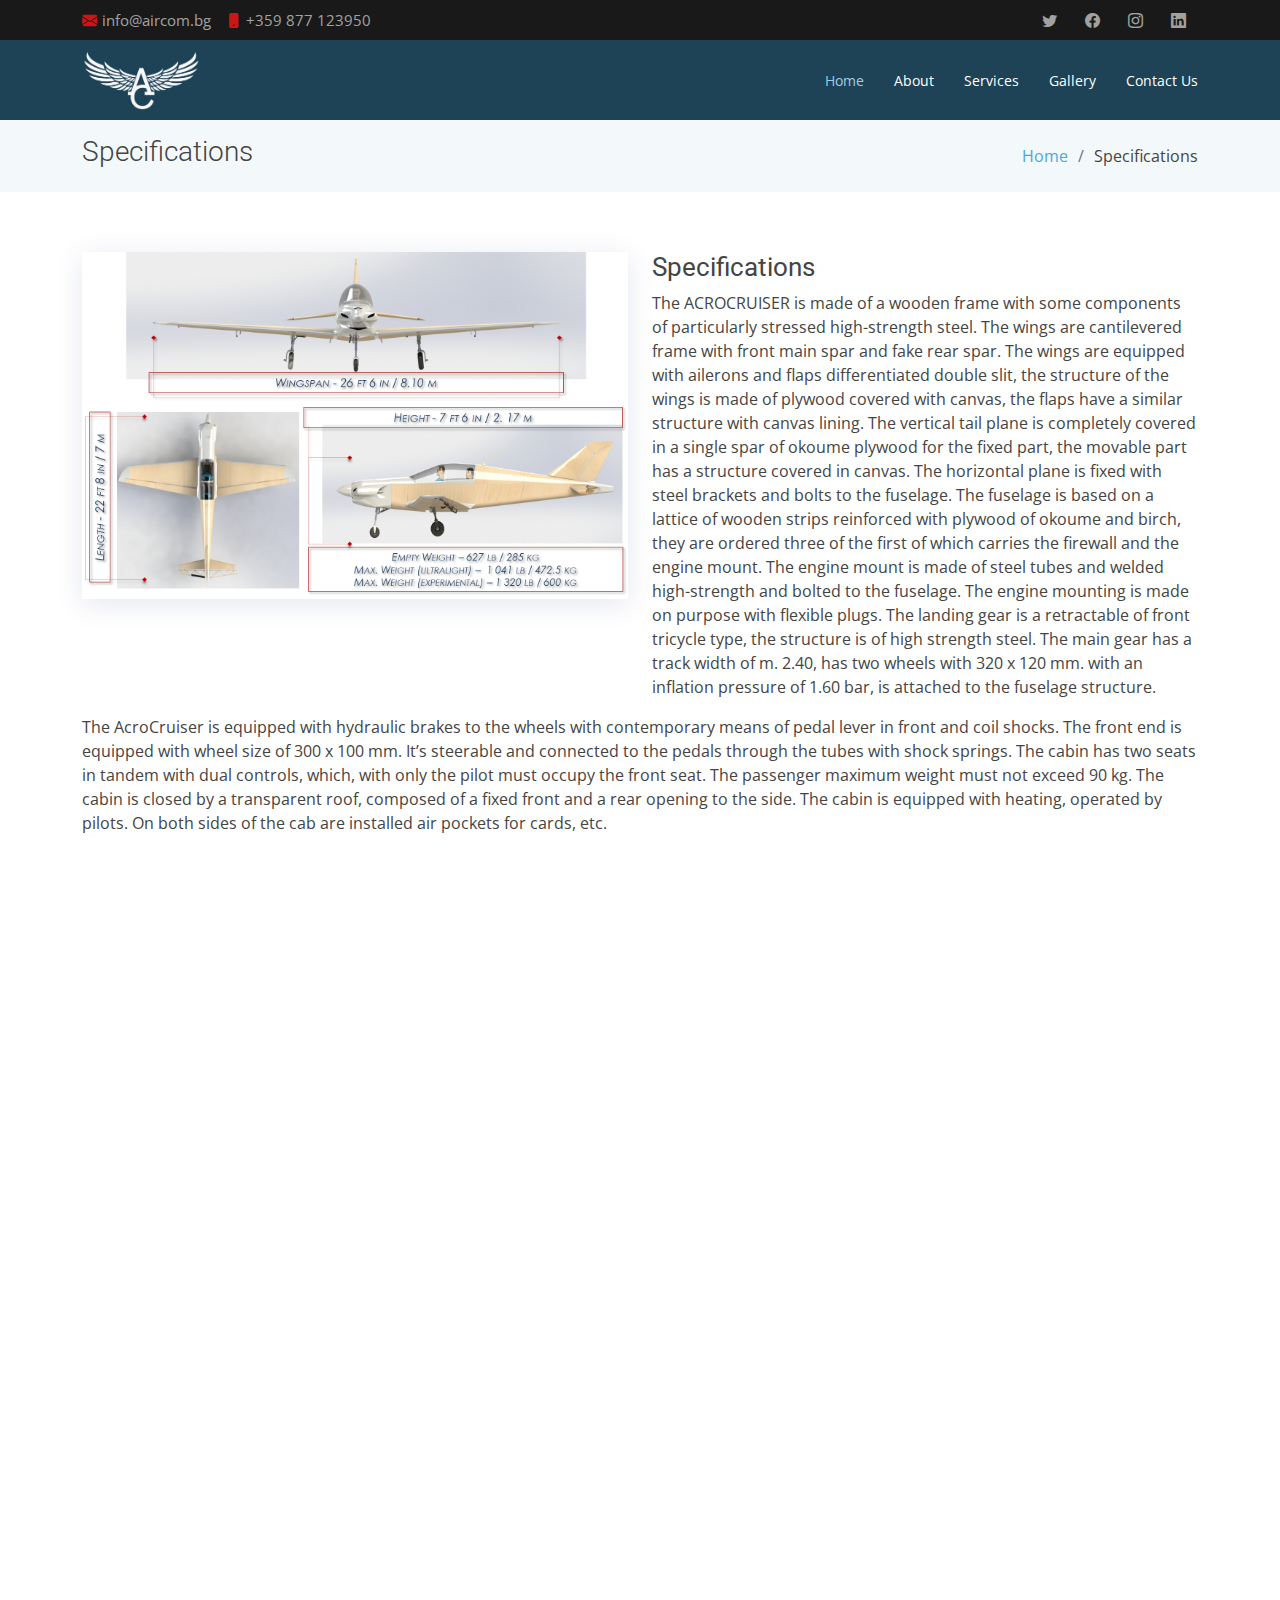
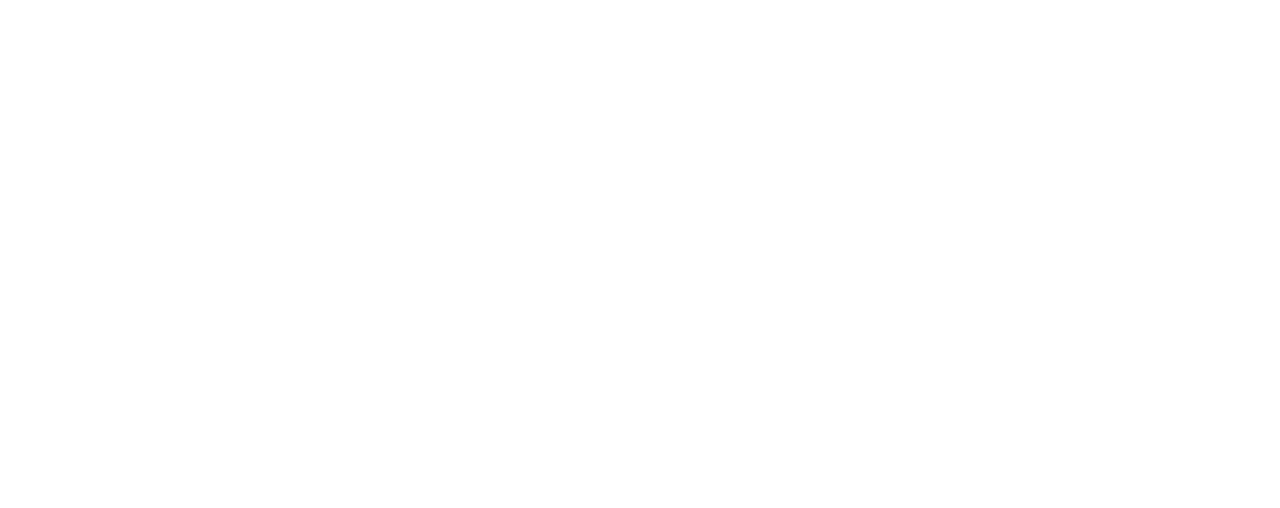
<file: about.html>
<!DOCTYPE html>
<html lang="en">

<head>
  <meta charset="utf-8">
  <meta content="width=device-width, initial-scale=1.0" name="viewport">

  <title>About - AcroCruiser</title>
  <meta content="" name="description">
  <meta content="" name="keywords">

  <!-- Favicons -->
  <link href="assets/img/favicon.png" rel="icon">
  <link href="assets/img/apple-touch-icon.png" rel="apple-touch-icon">

  <!-- Google Fonts -->
  <link href="https://fonts.googleapis.com/css?family=Open+Sans:300,300i,400,400i,600,600i,700,700i|Roboto:300,300i,400,400i,500,500i,700,700i&display=swap" rel="stylesheet">

  <!-- Vendor CSS Files -->
  <link href="assets/vendor/animate.css/animate.min.css" rel="stylesheet">
  <link href="assets/vendor/aos/aos.css" rel="stylesheet">
  <link href="assets/vendor/bootstrap/css/bootstrap.min.css" rel="stylesheet">
  <link href="assets/vendor/bootstrap-icons/bootstrap-icons.css" rel="stylesheet">
  <link href="assets/vendor/boxicons/css/boxicons.min.css" rel="stylesheet">
  <link href="assets/vendor/glightbox/css/glightbox.min.css" rel="stylesheet">
  <link href="assets/vendor/swiper/swiper-bundle.min.css" rel="stylesheet">

  <!-- Template Main CSS File -->
  <link href="assets/css/style.css" rel="stylesheet">

  <!-- =======================================================
  * Template Name: Moderna
  * Updated: Jul 27 2023 with Bootstrap v5.3.1
  * Template URL: https://bootstrapmade.com/free-bootstrap-template-corporate-moderna/
  * Author: BootstrapMade.com
  * License: https://bootstrapmade.com/license/
  ======================================================== -->
</head>

<body>
<!-- ======= Top Bar ======= -->
<section id="topbar" class="d-flex align-items-center">
  <div class="container d-flex justify-content-center justify-content-md-between">
    <div class="contact-info d-flex align-items-center">
      <i class="bi bi-envelope-fill"></i><a href="info@aircom.bg"> info@aircom.bg</a>
      <i class="bi bi-phone-fill phone-icon"></i> +359 877 123950
    </div>
    <div class="social-links d-none d-md-block">
      <a href="#" class="twitter"><i class="bi bi-twitter"></i></a>
      <a href="#" class="facebook"><i class="bi bi-facebook"></i></a>
      <a href="#" class="instagram"><i class="bi bi-instagram"></i></a>
      <a href="#" class="linkedin"><i class="bi bi-linkedin"></i></i></a>
    </div>
  </div>
</section>
  <!-- ======= Header ======= -->
  <header id="header" class="d-flex align-items-center ">
    <div class="container d-flex justify-content-between align-items-center">

      <div class="logo">
        <a href="index.html"><img src="assets/img/logo.png"></a>
        <!-- Uncomment below if you prefer to use an image logo -->
        <!-- <a href="index.html"><img src="assets/img/logo.png" alt="" class="img-fluid"></a>-->
      </div>

      <nav id="navbar" class="navbar">
        <ul>
          <li><a class="active " href="index.html">Home</a></li>
          <li><a href="about.html">About</a></li>
          <li><a href="services.html">Services</a></li>
          <li><a href="portfolio.html">Gallery</a></li>
          <li><a href="contact.html">Contact Us</a></li>
        </ul>
        <i class="bi bi-list mobile-nav-toggle"></i>
      </nav><!-- .navbar -->

    </div>
  </header><!-- End Header -->

  <main id="main">

    <!-- ======= About Us Section ======= -->
    <section class="breadcrumbs">
      <div class="container">
        <div class="d-flex justify-content-between align-items-center">
          <h2>Specifications</h2>
          <ol>
            <li><a href="index.html">Home</a></li>
            <li>Specifications</li>
          </ol>
        </div>
      </div>
    </section><!-- End About Us Section -->

    <!-- ======= About Section ======= -->
    <section class="about" data-aos="fade-up">
      <div class="container">

        <div class="row">
          <div class="col-lg-6">
            <img src="assets/img/plane/model15.png" class="img-fluid" alt="" style="box-shadow: 0 5px 26px 0 rgba(68, 88, 144, 0.14);">
          </div>
          <div class="col-lg-6 pt-4 pt-lg-0">
            <h3>Specifications</h3>
            <p>
              The ACROCRUISER is made of a wooden frame with some components of particularly stressed high-strength steel.
              The wings are cantilevered frame with front main spar and fake rear spar. The wings are equipped with ailerons and flaps differentiated double slit, the structure of the wings is made of plywood covered with canvas, the flaps have a similar structure with canvas lining.
              The vertical tail plane is completely covered in a single spar of okoume plywood for the fixed part, the movable part has a structure covered in canvas. The horizontal plane is fixed with steel brackets and bolts to the fuselage.
              The fuselage is based on a lattice of wooden strips reinforced with plywood of okoume and birch, they are ordered three of the first of which carries the firewall and the engine mount.
              The engine mount is made of steel tubes and welded high-strength and bolted to the fuselage. The engine mounting is made on purpose with flexible plugs.
              The landing gear is a retractable of front tricycle type, the structure is of high strength steel.
              The main gear has a track width of m. 2.40, has two wheels with 320 x 120 mm. with an inflation pressure of 1.60 bar, is attached to the fuselage structure.

            </p>
          </div>
        </div>
        <div class="row mt-3">
          <div class="col-lg-12">
            <p>
              The AcroCruiser is equipped with hydraulic brakes to the wheels with contemporary means of pedal lever in front and coil shocks. The front end is equipped with wheel size of 300 x 100 mm. It’s steerable and connected to the pedals through the tubes with shock springs.
              The cabin has two seats in tandem with dual controls, which, with only the pilot must occupy the front seat. The passenger maximum weight must not exceed 90 kg. The cabin is closed by a transparent roof, composed of a fixed front and a rear opening to the side. The cabin is equipped with heating, operated by pilots. On both sides of the cab are installed air pockets for cards, etc.
            </p>
          </div>
        </div>

      </div>
    </section><!-- End About Section -->
    <section class="services">
      <div class="container">
        <div class="row">
          <div class="col-md-6 col-lg-3 d-flex align-items-stretch" data-aos="fade-up" data-aos-delay="100">
            <div class="icon-box icon-box-cyan" style="width: 100%">
              <div class="icon"><i class="bx bx-file"></i></div>
              <h4 class="title"><a href="">PERFORMANCE</a></h4>
              <p class="description">Max cruise speed 340 km/h–184 kt<br>
                Ceiling 5,000 m – 16,400 ft<br>
                Stall 65 km/h – 35 kt<br>
                Takeoff 100 m – 328 ft</p>
            </div>
          </div>

          <div class="col-md-6 col-lg-3 d-flex align-items-stretch" data-aos="fade-up" data-aos-delay="200">
            <div class="icon-box icon-box-green" style="width: 100%">
              <div class="icon"><i class="bx bx-tachometer"></i></div>
              <h4 class="title"><a href="">WEIGHT</a></h4>
              <p class="description">Empty weight 285 kg – 627 lb<br>
                Max. weight (ultralight) 480 kg – 1,056 lb<br>
                Max. weight (experimental) 600 kg – 1,320 lb</p>
            </div>
          </div>

          <div class="col-md-6 col-lg-3 d-flex align-items-stretch" data-aos="fade-up" data-aos-delay="200">
            <div class="icon-box icon-box-blue" style="width: 100%">
              <div class="icon"><i class="bx bx-ruler"></i></div>
              <h4 class="title"><a href="">DIMENSIONS</a></h4>
              <p class="description">Wingspan 8,10 m – 26 ft 6 in<br>
                Length 7 m – 22 ft 8 in</p>
            </div>
          </div>

          <div class="col-md-6 col-lg-3 d-flex align-items-stretch" data-aos="fade-up" data-aos-delay="200">
            <div class="icon-box icon-box-blue" style="width: 100%">
              <div class="icon"><i class="bx bx-list-check"></i></div>
              <h4 class="title"><a href="">ENGINE</a></h4>
              <p class="description">
                individual choice<br>
                Two-tone leather interior<br>
                Heating or Tandem<br>
                Double instrumentation<br>
                Windshield glare<br>
                Two color painting</p>
            </div>
          </div>
        </div>
      </div>
    </section>
  </main><!-- End #main -->
  <!-- ======= Footer ======= -->
  <footer id="footer" data-aos="fade-up" data-aos-easing="ease-in-out" data-aos-duration="500">

    <div class="footer-newsletter">
      <div class="container">
        <div class="row">
          <div class="col-lg-6">
            <h4>AcroCruiser F11AC</h4>
            <p>High Performance Airplanes</p>
          </div>
          <div class="col-lg-6">
            <form action="" method="post">
              <input type="email" name="email"><input type="submit" value="Subscribe">
            </form>
          </div>
        </div>
      </div>
    </div>

    <div class="footer-top">
      <div class="container">
        <div class="row">

          <div class="col-lg-3 col-md-6 footer-links">
            <h4>Useful Links</h4>
            <ul>
              <li><i class="bx bx-chevron-right"></i> <a href="index.html">Home</a></li>
              <li><i class="bx bx-chevron-right"></i> <a href="about.html">About us</a></li>
              <li><i class="bx bx-chevron-right"></i> <a href="services.html">Services</a></li>
              <li><i class="bx bx-chevron-right"></i> <a href="portfolio.html">Gallery</a></li>
              <li><i class="bx bx-chevron-right"></i> <a href="contact.html">Contact Us</a></li>
            </ul>
          </div>

          <div class="col-lg-3 col-md-6 footer-links">
            <h4>Our Services</h4>
            <ul>
              <li><i class="bx bx-chevron-right"></i> <a href="#">Airplane kit manufacturer </a></li>
              <li><i class="bx bx-chevron-right"></i> <a href="#">Builder assistance</a></li>
              <li><i class="bx bx-chevron-right"></i> <a href="#">Assembly tools manufacturer</a></li>
            </ul>
          </div>

          <div class="col-lg-3 col-md-6 footer-contact">
            <h4>Contact Us</h4>
            <p>
              Ul. Mihail Tanev, 12 et.1 of.2 <br>
              BG-1784 Sofia, Bulgaria <br><br>
              <strong>Phone:</strong> +359 877 123950<br>
              <strong>Email:</strong> info@acrocruiser.com<br>
            </p>

          </div>

          <div class="col-lg-3 col-md-6 footer-info">
            <h3>About Us</h3>
            <p>Our company is a modern manufacturer specializing in the production of light aircraft.</p>
            <div class="social-links mt-3">
              <a href="#" class="twitter"><i class="bx bxl-twitter"></i></a>
              <a href="#" class="facebook"><i class="bx bxl-facebook"></i></a>
              <a href="#" class="instagram"><i class="bx bxl-instagram"></i></a>
              <a href="#" class="linkedin"><i class="bx bxl-linkedin"></i></a>
            </div>
          </div>
        </div>
      </div>
    </div>

    <div class="container">
      <div class="copyright">
        &copy; Copyright <strong><span>ACROCRUISER</span></strong>. All Rights Reserved
      </div>
      <div class="credits">
        <!-- All the links in the footer should remain intact. -->
        <!-- You can delete the links only if you purchased the pro version. -->
        <!-- Licensing information: https://bootstrapmade.com/license/ -->
        <!-- Purchase the pro version with working PHP/AJAX contact form: https://bootstrapmade.com/free-bootstrap-template-corporate-moderna/ -->
        Designed by <a href="http://telcast.tv">Telcast.tv</a>
      </div>
    </div>
  </footer><!-- End Footer -->

  <a href="#" class="back-to-top d-flex align-items-center justify-content-center"><i class="bi bi-arrow-up-short"></i></a>

  <!-- Vendor JS Files -->
  <script src="assets/vendor/purecounter/purecounter_vanilla.js"></script>
  <script src="assets/vendor/aos/aos.js"></script>
  <script src="assets/vendor/bootstrap/js/bootstrap.bundle.min.js"></script>
  <script src="assets/vendor/glightbox/js/glightbox.min.js"></script>
  <script src="assets/vendor/isotope-layout/isotope.pkgd.min.js"></script>
  <script src="assets/vendor/swiper/swiper-bundle.min.js"></script>
  <script src="assets/vendor/waypoints/noframework.waypoints.js"></script>
  <script src="assets/vendor/php-email-form/validate.js"></script>

  <!-- Template Main JS File -->
  <script src="assets/js/main.js"></script>

</body>

</html>
</file>
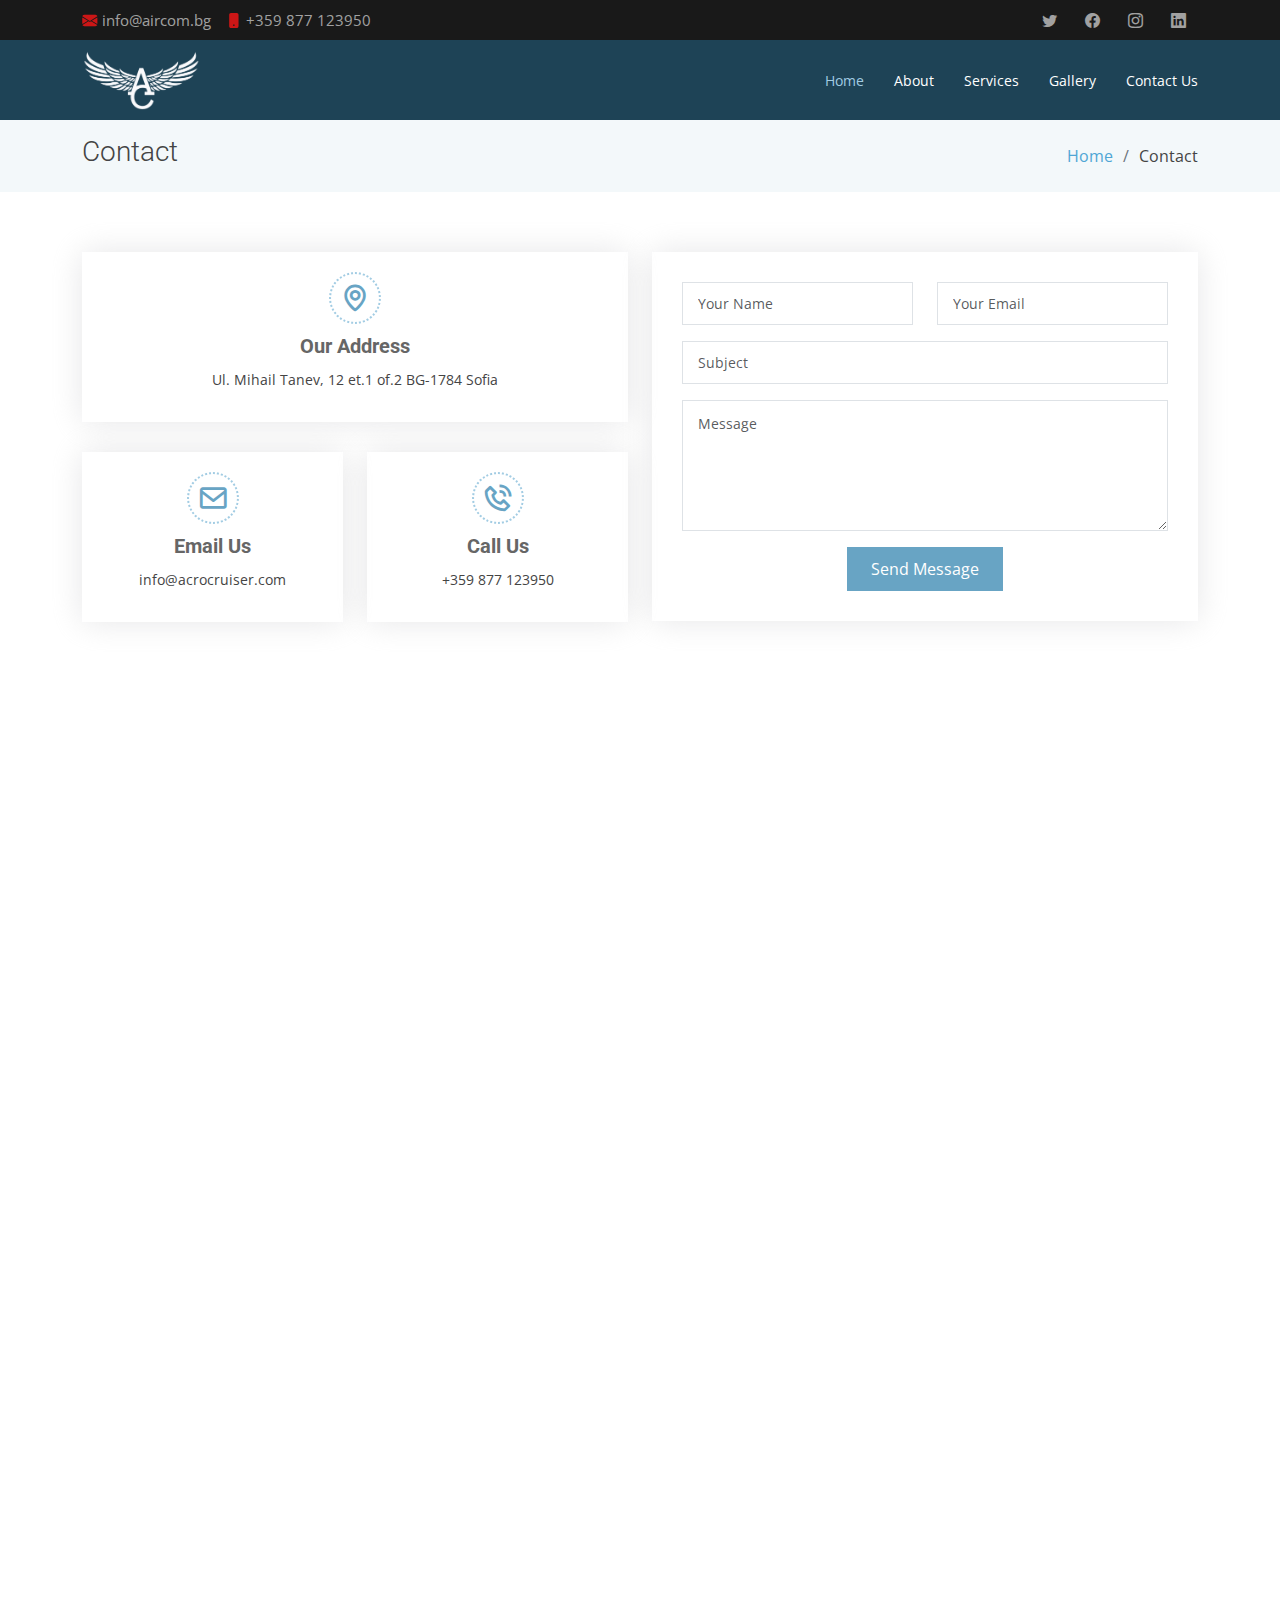
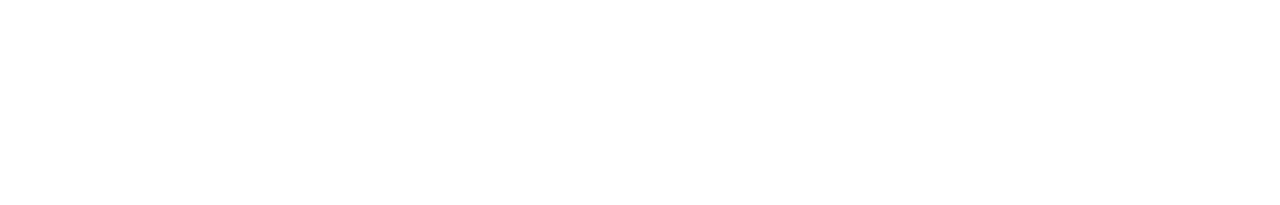
<file: contact.html>
<!DOCTYPE html>
<html lang="en">

<head>
  <meta charset="utf-8">
  <meta content="width=device-width, initial-scale=1.0" name="viewport">

  <title>Contact - AcroCruiser</title>
  <meta content="" name="description">
  <meta content="" name="keywords">

  <!-- Favicons -->
  <link href="assets/img/favicon.png" rel="icon">
  <link href="assets/img/apple-touch-icon.png" rel="apple-touch-icon">

  <!-- Google Fonts -->
  <link href="https://fonts.googleapis.com/css?family=Open+Sans:300,300i,400,400i,600,600i,700,700i|Roboto:300,300i,400,400i,500,500i,700,700i&display=swap" rel="stylesheet">

  <!-- Vendor CSS Files -->
  <link href="assets/vendor/animate.css/animate.min.css" rel="stylesheet">
  <link href="assets/vendor/aos/aos.css" rel="stylesheet">
  <link href="assets/vendor/bootstrap/css/bootstrap.min.css" rel="stylesheet">
  <link href="assets/vendor/bootstrap-icons/bootstrap-icons.css" rel="stylesheet">
  <link href="assets/vendor/boxicons/css/boxicons.min.css" rel="stylesheet">
  <link href="assets/vendor/glightbox/css/glightbox.min.css" rel="stylesheet">
  <link href="assets/vendor/swiper/swiper-bundle.min.css" rel="stylesheet">

  <!-- Template Main CSS File -->
  <link href="assets/css/style.css" rel="stylesheet">

  <!-- =======================================================
  * Template Name: Moderna
  * Updated: Jul 27 2023 with Bootstrap v5.3.1
  * Template URL: https://bootstrapmade.com/free-bootstrap-template-corporate-moderna/
  * Author: BootstrapMade.com
  * License: https://bootstrapmade.com/license/
  ======================================================== -->
</head>

<body>
<!-- ======= Top Bar ======= -->
<section id="topbar" class="d-flex align-items-center">
  <div class="container d-flex justify-content-center justify-content-md-between">
    <div class="contact-info d-flex align-items-center">
      <i class="bi bi-envelope-fill"></i><a href="info@aircom.bg"> info@aircom.bg</a>
      <i class="bi bi-phone-fill phone-icon"></i> +359 877 123950
    </div>
    <div class="social-links d-none d-md-block">
      <a href="#" class="twitter"><i class="bi bi-twitter"></i></a>
      <a href="#" class="facebook"><i class="bi bi-facebook"></i></a>
      <a href="#" class="instagram"><i class="bi bi-instagram"></i></a>
      <a href="#" class="linkedin"><i class="bi bi-linkedin"></i></i></a>
    </div>
  </div>
</section>
  <!-- ======= Header ======= -->
  <header id="header" class="d-flex align-items-center ">
    <div class="container d-flex justify-content-between align-items-center">

      <div class="logo">
        <a href="index.html"><img src="assets/img/logo.png"></a>
        <!-- Uncomment below if you prefer to use an image logo -->
        <!-- <a href="index.html"><img src="assets/img/logo.png" alt="" class="img-fluid"></a>-->
      </div>

      <nav id="navbar" class="navbar">
        <ul>
          <li><a class="active " href="index.html">Home</a></li>
          <li><a href="about.html">About</a></li>
          <li><a href="services.html">Services</a></li>
          <li><a href="portfolio.html">Gallery</a></li>
          <li><a href="contact.html">Contact Us</a></li>
        </ul>
        <i class="bi bi-list mobile-nav-toggle"></i>
      </nav><!-- .navbar -->

    </div>
  </header><!-- End Header -->

  <main id="main">

    <!-- ======= Contact Section ======= -->
    <section class="breadcrumbs">
      <div class="container">

        <div class="d-flex justify-content-between align-items-center">
          <h2>Contact</h2>
          <ol>
            <li><a href="index.html">Home</a></li>
            <li>Contact</li>
          </ol>
        </div>

      </div>
    </section><!-- End Contact Section -->

    <!-- ======= Contact Section ======= -->
    <section class="contact" data-aos="fade-up" data-aos-easing="ease-in-out" data-aos-duration="500">
      <div class="container">

        <div class="row">

          <div class="col-lg-6">

            <div class="row">
              <div class="col-md-12">
                <div class="info-box">
                  <i class="bx bx-map"></i>
                  <h3>Our Address</h3>
                  <p>Ul. Mihail Tanev, 12 et.1 of.2
                    BG-1784 Sofia</p>
                </div>
              </div>
              <div class="col-md-6">
                <div class="info-box">
                  <i class="bx bx-envelope"></i>
                  <h3>Email Us</h3>
                  <p>info@acrocruiser.com</p>
                </div>
              </div>
              <div class="col-md-6">
                <div class="info-box">
                  <i class="bx bx-phone-call"></i>
                  <h3>Call Us</h3>
                  <p>+359 877 123950</p>
                </div>
              </div>
            </div>

          </div>

          <div class="col-lg-6">
            <form action="forms/contact.php" method="post" role="form" class="php-email-form">
              <div class="row">
                <div class="col-md-6 form-group">
                  <input type="text" name="name" class="form-control" id="name" placeholder="Your Name" required>
                </div>
                <div class="col-md-6 form-group mt-3 mt-md-0">
                  <input type="email" class="form-control" name="email" id="email" placeholder="Your Email" required>
                </div>
              </div>
              <div class="form-group mt-3">
                <input type="text" class="form-control" name="subject" id="subject" placeholder="Subject" required>
              </div>
              <div class="form-group mt-3">
                <textarea class="form-control" name="message" rows="5" placeholder="Message" required></textarea>
              </div>
              <div class="my-3">
                <div class="loading">Loading</div>
                <div class="error-message"></div>
                <div class="sent-message">Your message has been sent. Thank you!</div>
              </div>
              <div class="text-center"><button type="submit">Send Message</button></div>
            </form>
          </div>

        </div>

      </div>
    </section><!-- End Contact Section -->

    <!-- ======= Map Section ======= -->
    <section class="map mt-2">
      <div class="container-fluid p-0">
        <iframe width="1920" height="476" frameborder="0" scrolling="no" marginheight="0" marginwidth="0" id="gmap_canvas" src="https://maps.google.com/maps?width=1920&amp;height=476&amp;hl=en&amp;q=Okolovarsten%20Sofia,%20Bulgaria+()&amp;t=&amp;z=16&amp;ie=UTF8&amp;iwloc=B&amp;output=embed"></iframe>

<!--        <iframe src="https://www.google.com/maps/embed?pb=!1m18!1m12!1m3!1d3024.2219901290355!2d-74.00369368400567!3d40.71312937933185!2m3!1f0!2f0!3f0!3m2!1i1024!2i768!4f13.1!3m3!1m2!1s0x89c25a23e28c1191%3A0x49f75d3281df052a!2s150%20Park%20Row%2C%20New%20York%2C%20NY%2010007%2C%20USA!5e0!3m2!1sen!2sbg!4v1579767901424!5m2!1sen!2sbg" frameborder="0" style="border:0;" allowfullscreen=""></iframe>-->
      </div>
    </section><!-- End Map Section -->

  </main><!-- End #main -->

  <!-- ======= Footer ======= -->
  <footer id="footer" data-aos="fade-up" data-aos-easing="ease-in-out" data-aos-duration="500">

    <div class="footer-newsletter">
      <div class="container">
        <div class="row">
          <div class="col-lg-6">
            <h4>AcroCruiser F11AC</h4>
            <p>High Performance Airplanes</p>
          </div>
          <div class="col-lg-6">
            <form action="" method="post">
              <input type="email" name="email"><input type="submit" value="Subscribe">
            </form>
          </div>
        </div>
      </div>
    </div>

    <div class="footer-top">
      <div class="container">
        <div class="row">

          <div class="col-lg-3 col-md-6 footer-links">
            <h4>Useful Links</h4>
            <ul>
              <li><i class="bx bx-chevron-right"></i> <a href="index.html">Home</a></li>
              <li><i class="bx bx-chevron-right"></i> <a href="about.html">About us</a></li>
              <li><i class="bx bx-chevron-right"></i> <a href="services.html">Services</a></li>
              <li><i class="bx bx-chevron-right"></i> <a href="portfolio.html">Gallery</a></li>
              <li><i class="bx bx-chevron-right"></i> <a href="contact.html">Contact Us</a></li>
            </ul>
          </div>

          <div class="col-lg-3 col-md-6 footer-links">
            <h4>Our Services</h4>
            <ul>
              <li><i class="bx bx-chevron-right"></i> <a href="#">Airplane kit manufacturer </a></li>
              <li><i class="bx bx-chevron-right"></i> <a href="#">Builder assistance</a></li>
              <li><i class="bx bx-chevron-right"></i> <a href="#">Assembly tools manufacturer</a></li>
            </ul>
          </div>

          <div class="col-lg-3 col-md-6 footer-contact">
            <h4>Contact Us</h4>
            <p>
              Ul. Mihail Tanev, 12 et.1 of.2 <br>
              BG-1784 Sofia, Bulgaria <br><br>
              <strong>Phone:</strong> +359 877 123950<br>
              <strong>Email:</strong> info@acrocruiser.com<br>
            </p>

          </div>

          <div class="col-lg-3 col-md-6 footer-info">
            <h3>About Us</h3>
            <p>Our company is a modern manufacturer specializing in the production of light aircraft.</p>
            <div class="social-links mt-3">
              <a href="#" class="twitter"><i class="bx bxl-twitter"></i></a>
              <a href="#" class="facebook"><i class="bx bxl-facebook"></i></a>
              <a href="#" class="instagram"><i class="bx bxl-instagram"></i></a>
              <a href="#" class="linkedin"><i class="bx bxl-linkedin"></i></a>
            </div>
          </div>
        </div>
      </div>
    </div>

    <div class="container">
      <div class="copyright">
        &copy; Copyright <strong><span>ACROCRUISER</span></strong>. All Rights Reserved
      </div>
      <div class="credits">
        <!-- All the links in the footer should remain intact. -->
        <!-- You can delete the links only if you purchased the pro version. -->
        <!-- Licensing information: https://bootstrapmade.com/license/ -->
        <!-- Purchase the pro version with working PHP/AJAX contact form: https://bootstrapmade.com/free-bootstrap-template-corporate-moderna/ -->
        Designed by <a href="http://telcast.tv">Telcast.tv</a>
      </div>
    </div>
  </footer><!-- End Footer -->

  <a href="#" class="back-to-top d-flex align-items-center justify-content-center"><i class="bi bi-arrow-up-short"></i></a>

  <!-- Vendor JS Files -->
  <script src="assets/vendor/purecounter/purecounter_vanilla.js"></script>
  <script src="assets/vendor/aos/aos.js"></script>
  <script src="assets/vendor/bootstrap/js/bootstrap.bundle.min.js"></script>
  <script src="assets/vendor/glightbox/js/glightbox.min.js"></script>
  <script src="assets/vendor/isotope-layout/isotope.pkgd.min.js"></script>
  <script src="assets/vendor/swiper/swiper-bundle.min.js"></script>
  <script src="assets/vendor/waypoints/noframework.waypoints.js"></script>
  <script src="assets/vendor/php-email-form/validate.js"></script>

  <!-- Template Main JS File -->
  <script src="assets/js/main.js"></script>

</body>

</html>
</file>
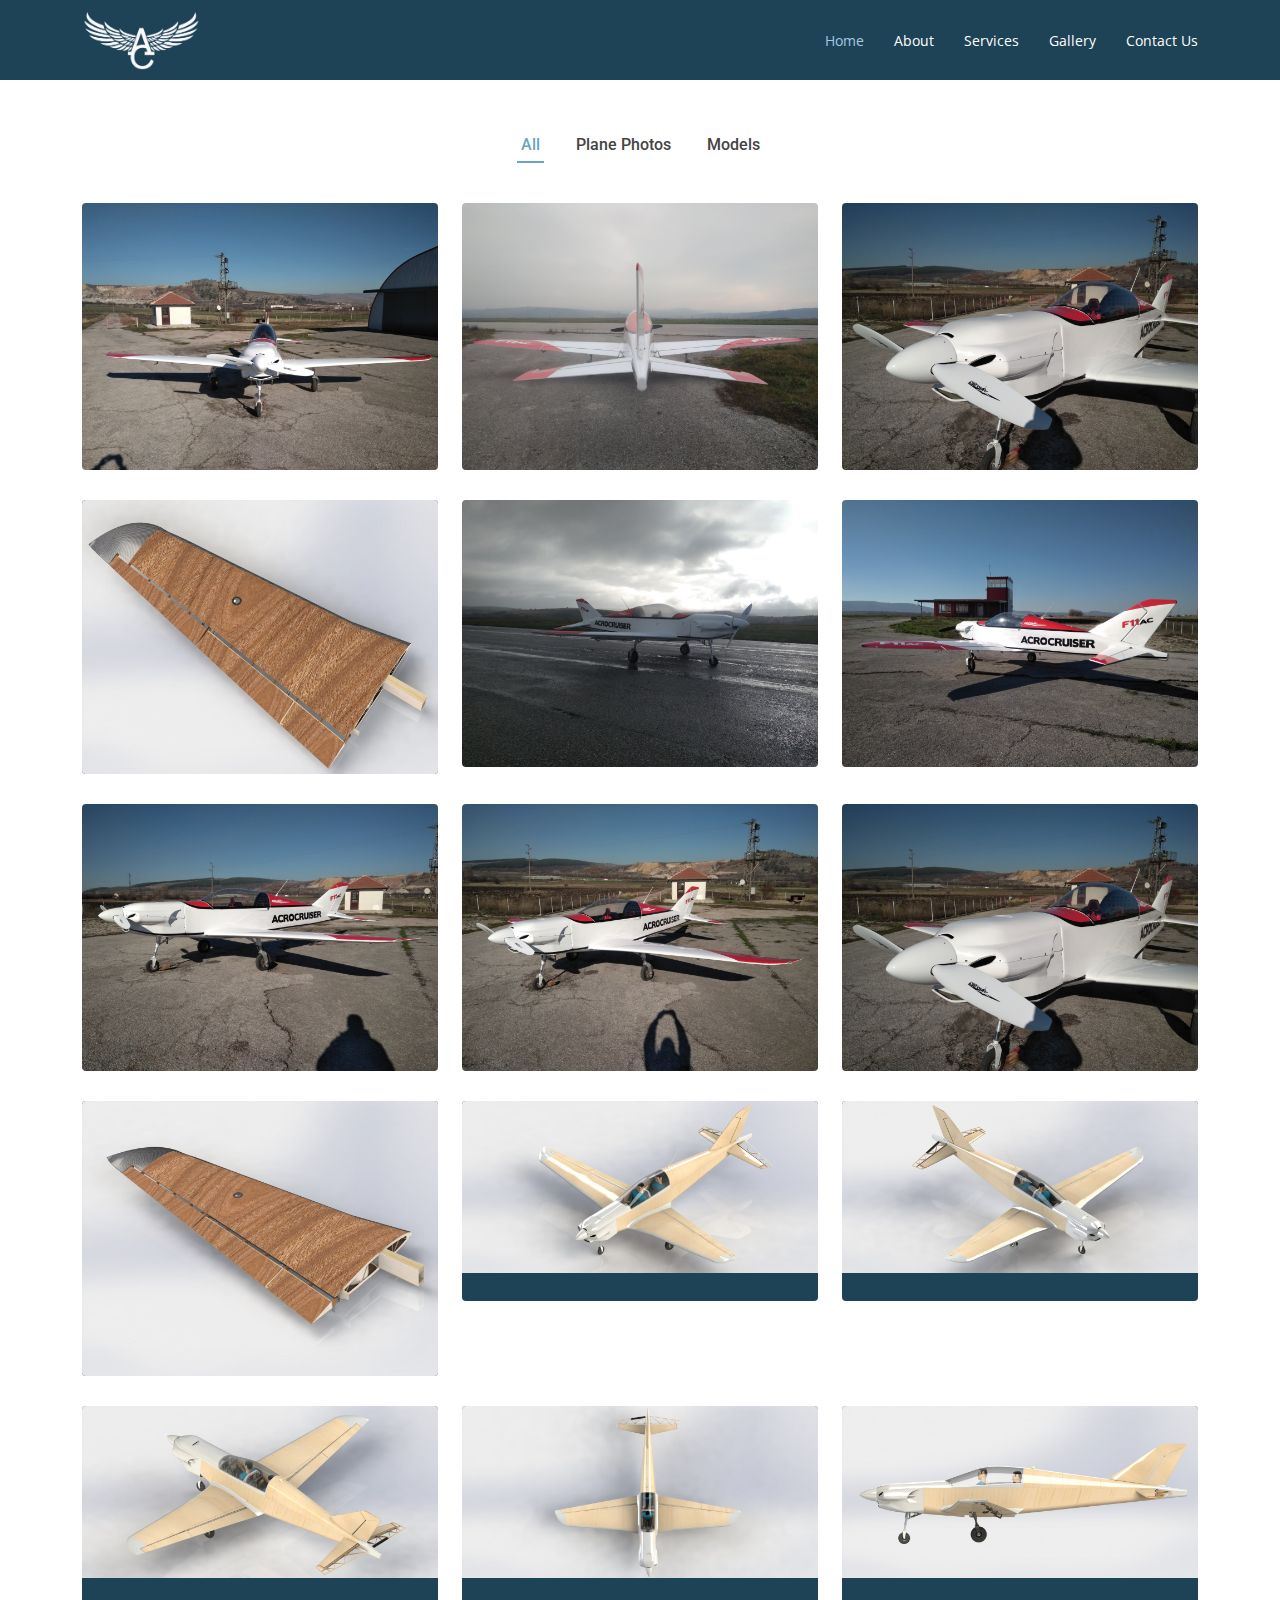
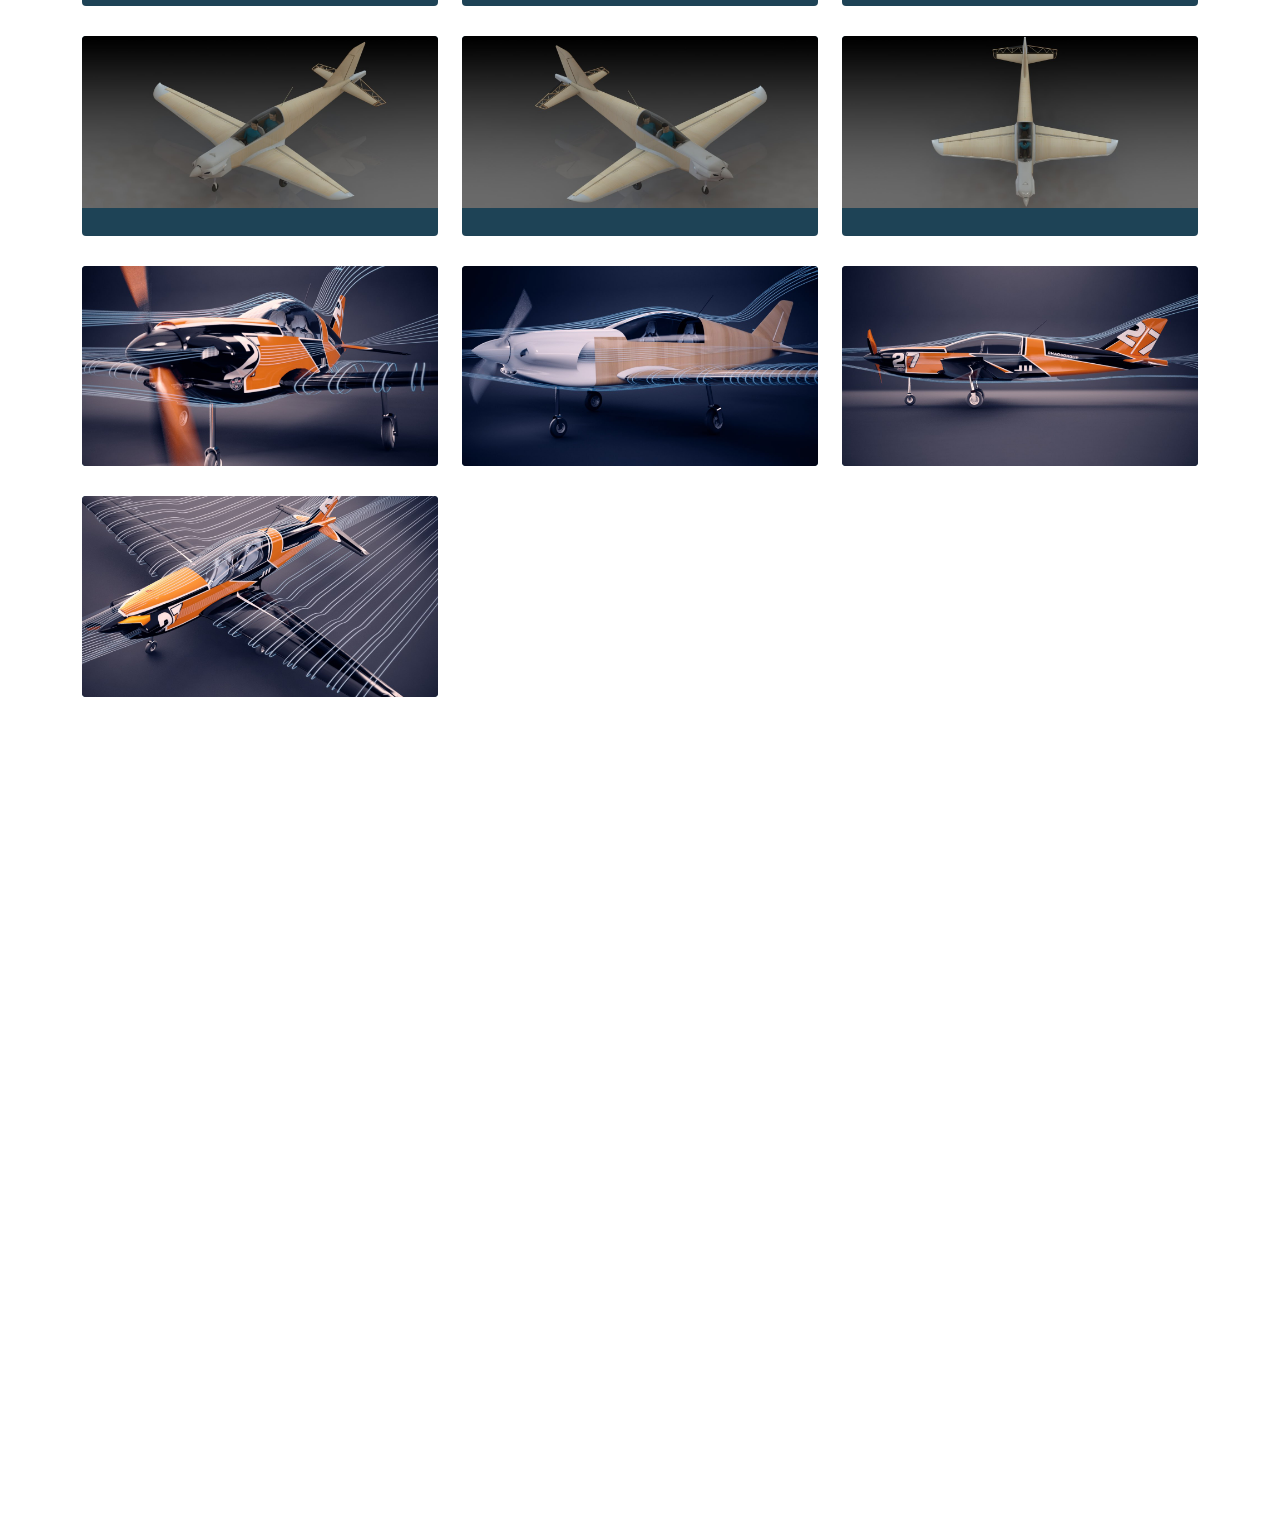
<file: portfolio.html>
<!DOCTYPE html>
<html lang="en">

<head>
  <meta charset="utf-8">
  <meta content="width=device-width, initial-scale=1.0" name="viewport">

  <title>Portfolio - AcroCruiser</title>
  <meta content="" name="description">
  <meta content="" name="keywords">

  <!-- Favicons -->
  <link href="assets/img/favicon.png" rel="icon">
  <link href="assets/img/apple-touch-icon.png" rel="apple-touch-icon">

  <!-- Google Fonts -->
  <link href="https://fonts.googleapis.com/css?family=Open+Sans:300,300i,400,400i,600,600i,700,700i|Roboto:300,300i,400,400i,500,500i,700,700i&display=swap" rel="stylesheet">

  <!-- Vendor CSS Files -->
  <link href="assets/vendor/animate.css/animate.min.css" rel="stylesheet">
  <link href="assets/vendor/aos/aos.css" rel="stylesheet">
  <link href="assets/vendor/bootstrap/css/bootstrap.min.css" rel="stylesheet">
  <link href="assets/vendor/bootstrap-icons/bootstrap-icons.css" rel="stylesheet">
  <link href="assets/vendor/boxicons/css/boxicons.min.css" rel="stylesheet">
  <link href="assets/vendor/glightbox/css/glightbox.min.css" rel="stylesheet">
  <link href="assets/vendor/swiper/swiper-bundle.min.css" rel="stylesheet">

  <!-- Template Main CSS File -->
  <link href="assets/css/style.css" rel="stylesheet">

  <!-- =======================================================
  * Template Name: Moderna
  * Updated: Jul 27 2023 with Bootstrap v5.3.1
  * Template URL: https://bootstrapmade.com/free-bootstrap-template-corporate-moderna/
  * Author: BootstrapMade.com
  * License: https://bootstrapmade.com/license/
  ======================================================== -->
</head>

<body>

  <!-- ======= Header ======= -->
  <header id="header" class="fixed-top d-flex align-items-center ">
    <div class="container d-flex justify-content-between align-items-center">

      <div class="logo">
        <a href="index.html"><img src="assets/img/logo.png"></a>
        <!-- Uncomment below if you prefer to use an image logo -->
        <!-- <a href="index.html"><img src="assets/img/logo.png" alt="" class="img-fluid"></a>-->
      </div>

      <nav id="navbar" class="navbar">
        <ul>
          <li><a class="active " href="index.html">Home</a></li>
          <li><a href="about.html">About</a></li>
          <li><a href="services.html">Services</a></li>
          <li><a href="portfolio.html">Gallery</a></li>
          <li><a href="contact.html">Contact Us</a></li>
        </ul>
        <i class="bi bi-list mobile-nav-toggle"></i>
      </nav><!-- .navbar -->

    </div>
  </header><!-- End Header -->

  <main id="main">

    <!-- ======= Our Portfolio Section ======= -->
    <section class="breadcrumbs">
      <div class="container">

        <div class="d-flex justify-content-between align-items-center">
          <h2>Gallery</h2>
          <ol>
            <li><a href="index.html">Home</a></li>
            <li>Gallery</li>
          </ol>
        </div>

      </div>
    </section><!-- End Our Portfolio Section -->

    <!-- ======= Portfolio Section ======= -->
    <section class="portfolio">
      <div class="container">
        <div class="row">
          <div class="col-lg-12">
            <ul id="portfolio-flters">
              <li data-filter="*" class="filter-active">All</li>
              <li data-filter=".filter-app">Plane Photos</li>
              <li data-filter=".filter-card">Models</li>
            </ul>
          </div>
        </div>
        <div class="row portfolio-container" data-aos="fade-up" data-aos-easing="ease-in-out" data-aos-duration="500">
          <div class="col-lg-4 col-md-6 portfolio-wrap filter-app">
            <div class="portfolio-item">
              <img src="assets/img/plane/plane10.jpg" class="img-fluid" alt="">
              <div class="portfolio-info">
                <h3>AcroCruiser F11AC</h3>
                <div>
                  <a href="assets/img/plane/plane10.jpg" data-gallery="portfolioGallery" class="portfolio-lightbox" title="App 1"><i class="bx bx-plus"></i></a>
                </div>
              </div>
            </div>
          </div>

          <div class="col-lg-4 col-md-6 portfolio-wrap filter-app">
            <div class="portfolio-item">
              <img src="assets/img/plane/plane2.jpg" class="img-fluid" alt="">
              <div class="portfolio-info">
                <h3>AcroCruiser F11AC</h3>
                <div>
                  <a href="assets/img/plane/plane2.jpg" data-gallery="portfolioGallery" class="portfolio-lightbox" title="Plane"><i class="bx bx-plus"></i></a>
                </div>
              </div>
            </div>
          </div>

          <div class="col-lg-4 col-md-6 portfolio-wrap filter-app">
            <div class="portfolio-item">
              <img src="assets/img/plane/plane3.jpg" class="img-fluid" alt="">
              <div class="portfolio-info">
                <h3>AcroCruiser F11AC</h3>
                <div>
                  <a href="assets/img/plane/plane3.jpg" data-gallery="portfolioGallery" class="portfolio-lightbox" title="Plane"><i class="bx bx-plus"></i></a>
                </div>
              </div>
            </div>
          </div>

          <div class="col-lg-4 col-md-6 portfolio-wrap filter-card">
            <div class="portfolio-item">
              <img src="assets/img/plane/model1.jpg" class="img-fluid" alt="">
              <div class="portfolio-info">
                <h3>AcroCruiser F11AC</h3>
                <div>
                  <a href="assets/img/plane/model1.jpg" data-gallery="portfolioGallery" class="portfolio-lightbox" title="Plane"><i class="bx bx-plus"></i></a>
                </div>
              </div>
            </div>
          </div>
          <div class="col-lg-4 col-md-6 portfolio-wrap filter-app">
            <div class="portfolio-item">
              <img src="assets/img/plane/plane5.jpg" class="img-fluid" alt="">
              <div class="portfolio-info">
                <h3>AcroCruiser F11AC</h3>
                <div>
                  <a href="assets/img/plane/plane5.jpg" data-gallery="portfolioGallery" class="portfolio-lightbox" title="Plane"><i class="bx bx-plus"></i></a>
                </div>
              </div>
            </div>
          </div>

          <div class="col-lg-4 col-md-6 portfolio-wrap filter-app">
            <div class="portfolio-item">
              <img src="assets/img/plane/plane6.jpg" class="img-fluid" alt="">
              <div class="portfolio-info">
                <h3>AcroCruiser F11AC</h3>
                <div>
                  <a href="assets/img/plane/plane6.jpg" data-gallery="portfolioGallery" class="portfolio-lightbox" title="Plane"><i class="bx bx-plus"></i></a>
                </div>
              </div>
            </div>
          </div>
          <div class="col-lg-4 col-md-6 portfolio-wrap filter-app">
            <div class="portfolio-item">
              <img src="assets/img/plane/plane7.jpg" class="img-fluid" alt="">
              <div class="portfolio-info">
                <h3>AcroCruiser F11AC</h3>
                <div>
                  <a href="assets/img/plane/plane7.jpg" data-gallery="portfolioGallery" class="portfolio-lightbox" title="Plane"><i class="bx bx-plus"></i></a>
                </div>
              </div>
            </div>
          </div>
          <div class="col-lg-4 col-md-6 portfolio-wrap filter-app">
            <div class="portfolio-item">
              <img src="assets/img/plane/plane8.jpg" class="img-fluid" alt="">
              <div class="portfolio-info">
                <h3>AcroCruiser F11AC</h3>
                <div>
                  <a href="assets/img/plane/plane8.jpg" data-gallery="portfolioGallery" class="portfolio-lightbox" title="Plane"><i class="bx bx-plus"></i></a>
                </div>
              </div>
            </div>
          </div>

          <div class="col-lg-4 col-md-6 portfolio-wrap filter-app">
            <div class="portfolio-item">
              <img src="assets/img/plane/plane9.jpg" class="img-fluid" alt="">
              <div class="portfolio-info">
                <h3>AcroCruiser F11AC</h3>
                <div>
                  <a href="assets/img/plane/plane9.jpg" data-gallery="portfolioGallery" class="portfolio-lightbox" title="Plane"><i class="bx bx-plus"></i></a>
                </div>
              </div>
            </div>
          </div>
          <div class="col-lg-4 col-md-6 portfolio-wrap filter-card">
            <div class="portfolio-item">
              <img src="assets/img/plane/model2.jpg" class="img-fluid" alt="">
              <div class="portfolio-info">
                <h3>AcroCruiser F11AC</h3>
                <div>
                  <a href="assets/img/plane/model2.jpg" data-gallery="portfolioGallery" class="portfolio-lightbox" title="Plane"><i class="bx bx-plus"></i></a>
                </div>
              </div>
            </div>
          </div>
          <div class="col-lg-4 col-md-6 portfolio-wrap filter-card">
            <div class="portfolio-item">
              <img src="assets/img/plane/model3.jpg" class="img-fluid" alt="">
              <div class="portfolio-info">
                <h3>AcroCruiser F11AC</h3>
                <div>
                  <a href="assets/img/plane/model3.jpg" data-gallery="portfolioGallery" class="portfolio-lightbox" title="Plane"><i class="bx bx-plus"></i></a>
                </div>
              </div>
            </div>
          </div>
          <div class="col-lg-4 col-md-6 portfolio-wrap filter-card">
            <div class="portfolio-item">
              <img src="assets/img/plane/model4.jpg" class="img-fluid" alt="">
              <div class="portfolio-info">
                <h3>AcroCruiser F11AC</h3>
                <div>
                  <a href="assets/img/plane/model4.jpg" data-gallery="portfolioGallery" class="portfolio-lightbox" title="Plane"><i class="bx bx-plus"></i></a>
                </div>
              </div>
            </div>
          </div>
          <div class="col-lg-4 col-md-6 portfolio-wrap filter-card">
            <div class="portfolio-item">
              <img src="assets/img/plane/model5.jpg" class="img-fluid" alt="">
              <div class="portfolio-info">
                <h3>AcroCruiser F11AC</h3>
                <div>
                  <a href="assets/img/plane/model5.jpg" data-gallery="portfolioGallery" class="portfolio-lightbox" title="Plane"><i class="bx bx-plus"></i></a>
                </div>
              </div>
            </div>
          </div>
          <div class="col-lg-4 col-md-6 portfolio-wrap filter-card">
            <div class="portfolio-item">
              <img src="assets/img/plane/model6.jpg" class="img-fluid" alt="">
              <div class="portfolio-info">
                <h3>AcroCruiser F11AC</h3>
                <div>
                  <a href="assets/img/plane/model6.jpg" data-gallery="portfolioGallery" class="portfolio-lightbox" title="Plane"><i class="bx bx-plus"></i></a>
                </div>
              </div>
            </div>
          </div>
          <div class="col-lg-4 col-md-6 portfolio-wrap filter-card">
            <div class="portfolio-item">
              <img src="assets/img/plane/model7.jpg" class="img-fluid" alt="">
              <div class="portfolio-info">
                <h3>AcroCruiser F11AC</h3>
                <div>
                  <a href="assets/img/plane/model7.jpg" data-gallery="portfolioGallery" class="portfolio-lightbox" title="Plane"><i class="bx bx-plus"></i></a>
                </div>
              </div>
            </div>
          </div>
          <div class="col-lg-4 col-md-6 portfolio-wrap filter-card">
            <div class="portfolio-item">
              <img src="assets/img/plane/model8.jpg" class="img-fluid" alt="">
              <div class="portfolio-info">
                <h3>AcroCruiser F11AC</h3>
                <div>
                  <a href="assets/img/plane/model8.jpg" data-gallery="portfolioGallery" class="portfolio-lightbox" title="Plane"><i class="bx bx-plus"></i></a>
                </div>
              </div>
            </div>
          </div>
          <div class="col-lg-4 col-md-6 portfolio-wrap filter-card">
            <div class="portfolio-item">
              <img src="assets/img/plane/model9.jpg" class="img-fluid" alt="">
              <div class="portfolio-info">
                <h3>AcroCruiser F11AC</h3>
                <div>
                  <a href="assets/img/plane/model9.jpg" data-gallery="portfolioGallery" class="portfolio-lightbox" title="Plane"><i class="bx bx-plus"></i></a>
                </div>
              </div>
            </div>
          </div>
          <div class="col-lg-4 col-md-6 portfolio-wrap filter-card">
            <div class="portfolio-item">
              <img src="assets/img/plane/model10.jpg" class="img-fluid" alt="">
              <div class="portfolio-info">
                <h3>AcroCruiser F11AC</h3>
                <div>
                  <a href="assets/img/plane/model10.jpg" data-gallery="portfolioGallery" class="portfolio-lightbox" title="Plane"><i class="bx bx-plus"></i></a>
                </div>
              </div>
            </div>
          </div>
          <div class="col-lg-4 col-md-6 portfolio-wrap filter-card">
            <div class="portfolio-item">
              <img src="assets/img/plane/model11.jpg" class="img-fluid" alt="">
              <div class="portfolio-info">
                <h3>AcroCruiser F11AC</h3>
                <div>
                  <a href="assets/img/plane/model11.jpg" data-gallery="portfolioGallery" class="portfolio-lightbox" title="Plane"><i class="bx bx-plus"></i></a>
                </div>
              </div>
            </div>
          </div>
          <div class="col-lg-4 col-md-6 portfolio-wrap filter-card">
            <div class="portfolio-item">
              <img src="assets/img/plane/model12.jpg" class="img-fluid" alt="">
              <div class="portfolio-info">
                <h3>AcroCruiser F11AC</h3>
                <div>
                  <a href="assets/img/plane/model12.jpg" data-gallery="portfolioGallery" class="portfolio-lightbox" title="Plane"><i class="bx bx-plus"></i></a>
                </div>
              </div>
            </div>
          </div>
          <div class="col-lg-4 col-md-6 portfolio-wrap filter-card">
            <div class="portfolio-item">
              <img src="assets/img/plane/model13.jpg" class="img-fluid" alt="">
              <div class="portfolio-info">
                <h3>AcroCruiser F11AC</h3>
                <div>
                  <a href="assets/img/plane/model13.jpg" data-gallery="portfolioGallery" class="portfolio-lightbox" title="Plane"><i class="bx bx-plus"></i></a>
                </div>
              </div>
            </div>
          </div>
          <div class="col-lg-4 col-md-6 portfolio-wrap filter-card">
            <div class="portfolio-item">
              <img src="assets/img/plane/model14.jpg" class="img-fluid" alt="">
              <div class="portfolio-info">
                <h3>AcroCruiser F11AC</h3>
                <div>
                  <a href="assets/img/plane/model14.jpg" data-gallery="portfolioGallery" class="portfolio-lightbox" title="Plane"><i class="bx bx-plus"></i></a>
                </div>
              </div>
            </div>
          </div>
        </div>
      </div>
    </section><!-- End Portfolio Section -->

  </main><!-- End #main -->

  <!-- ======= Footer ======= -->
  <footer id="footer" data-aos="fade-up" data-aos-easing="ease-in-out" data-aos-duration="500">

    <div class="footer-newsletter">
      <div class="container">
        <div class="row">
          <div class="col-lg-6">
            <h4>AcroCruiser F11AC</h4>
            <p>High Performance Airplanes</p>
          </div>
          <div class="col-lg-6">
            <form action="" method="post">
              <input type="email" name="email"><input type="submit" value="Subscribe">
            </form>
          </div>
        </div>
      </div>
    </div>

    <div class="footer-top">
      <div class="container">
        <div class="row">

          <div class="col-lg-3 col-md-6 footer-links">
            <h4>Useful Links</h4>
            <ul>
              <li><i class="bx bx-chevron-right"></i> <a href="index.html">Home</a></li>
              <li><i class="bx bx-chevron-right"></i> <a href="about.html">About us</a></li>
              <li><i class="bx bx-chevron-right"></i> <a href="services.html">Services</a></li>
              <li><i class="bx bx-chevron-right"></i> <a href="portfolio.html">Gallery</a></li>
              <li><i class="bx bx-chevron-right"></i> <a href="contact.html">Contact Us</a></li>
            </ul>
          </div>

          <div class="col-lg-3 col-md-6 footer-links">
            <h4>Our Services</h4>
            <ul>
              <li><i class="bx bx-chevron-right"></i> <a href="#">Airplane kit manufacturer </a></li>
              <li><i class="bx bx-chevron-right"></i> <a href="#">Builder assistance</a></li>
              <li><i class="bx bx-chevron-right"></i> <a href="#">Assembly tools manufacturer</a></li>
            </ul>
          </div>

          <div class="col-lg-3 col-md-6 footer-contact">
            <h4>Contact Us</h4>
            <p>
              Ul. Mihail Tanev, 12 et.1 of.2 <br>
              BG-1784 Sofia, Bulgaria <br><br>
              <strong>Phone:</strong> +359 877 123950<br>
              <strong>Email:</strong> info@acrocruiser.com<br>
            </p>

          </div>

          <div class="col-lg-3 col-md-6 footer-info">
            <h3>About Us</h3>
            <p>Our company is a modern manufacturer specializing in the production of light aircraft.</p>
            <div class="social-links mt-3">
              <a href="#" class="twitter"><i class="bx bxl-twitter"></i></a>
              <a href="#" class="facebook"><i class="bx bxl-facebook"></i></a>
              <a href="#" class="instagram"><i class="bx bxl-instagram"></i></a>
              <a href="#" class="linkedin"><i class="bx bxl-linkedin"></i></a>
            </div>
          </div>
        </div>
      </div>
    </div>

    <div class="container">
      <div class="copyright">
        &copy; Copyright <strong><span>ACROCRUISER</span></strong>. All Rights Reserved
      </div>
      <div class="credits">
        <!-- All the links in the footer should remain intact. -->
        <!-- You can delete the links only if you purchased the pro version. -->
        <!-- Licensing information: https://bootstrapmade.com/license/ -->
        <!-- Purchase the pro version with working PHP/AJAX contact form: https://bootstrapmade.com/free-bootstrap-template-corporate-moderna/ -->
        Designed by <a href="http://telcast.tv">Telcast.tv</a>
      </div>
    </div>
  </footer><!-- End Footer -->

  <a href="#" class="back-to-top d-flex align-items-center justify-content-center"><i class="bi bi-arrow-up-short"></i></a>

  <!-- Vendor JS Files -->
  <script src="assets/vendor/purecounter/purecounter_vanilla.js"></script>
  <script src="assets/vendor/aos/aos.js"></script>
  <script src="assets/vendor/bootstrap/js/bootstrap.bundle.min.js"></script>
  <script src="assets/vendor/glightbox/js/glightbox.min.js"></script>
  <script src="assets/vendor/isotope-layout/isotope.pkgd.min.js"></script>
  <script src="assets/vendor/swiper/swiper-bundle.min.js"></script>
  <script src="assets/vendor/waypoints/noframework.waypoints.js"></script>
  <script src="assets/vendor/php-email-form/validate.js"></script>

  <!-- Template Main JS File -->
  <script src="assets/js/main.js"></script>

</body>

</html>
</file>
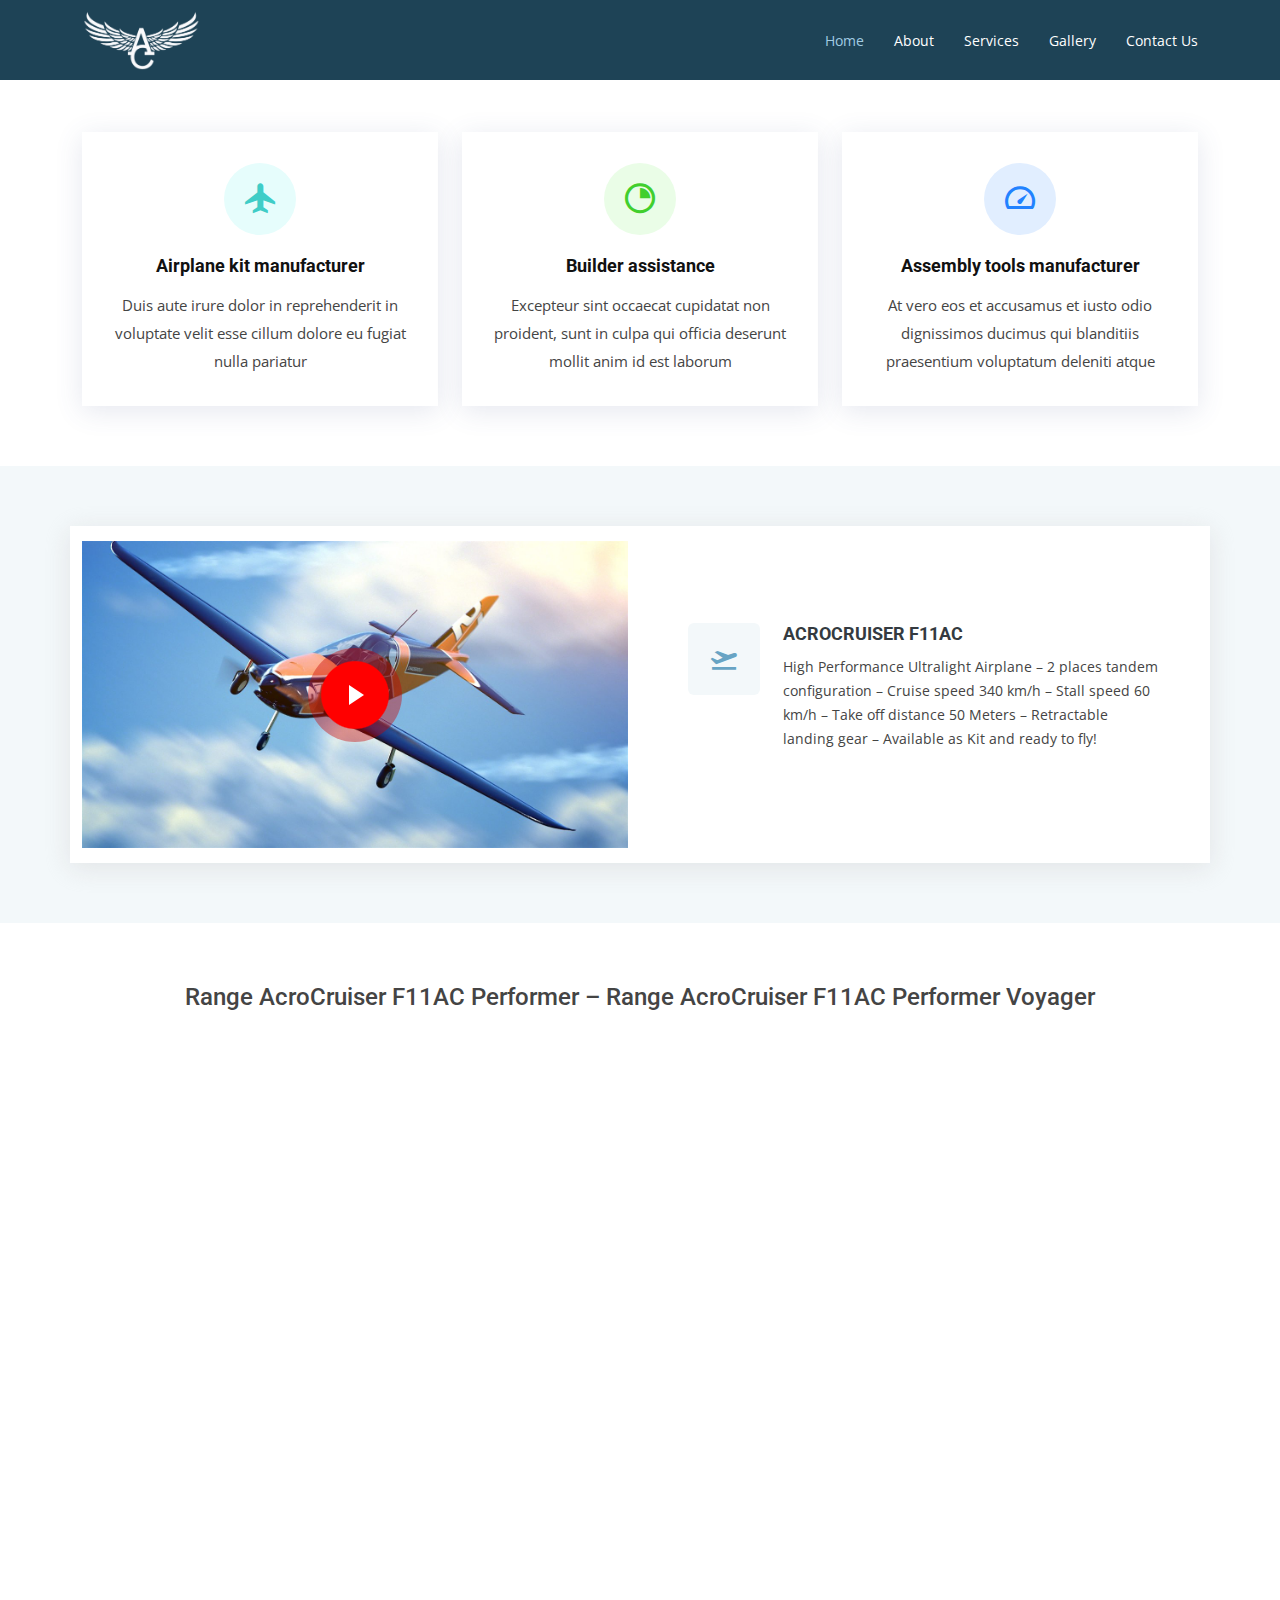
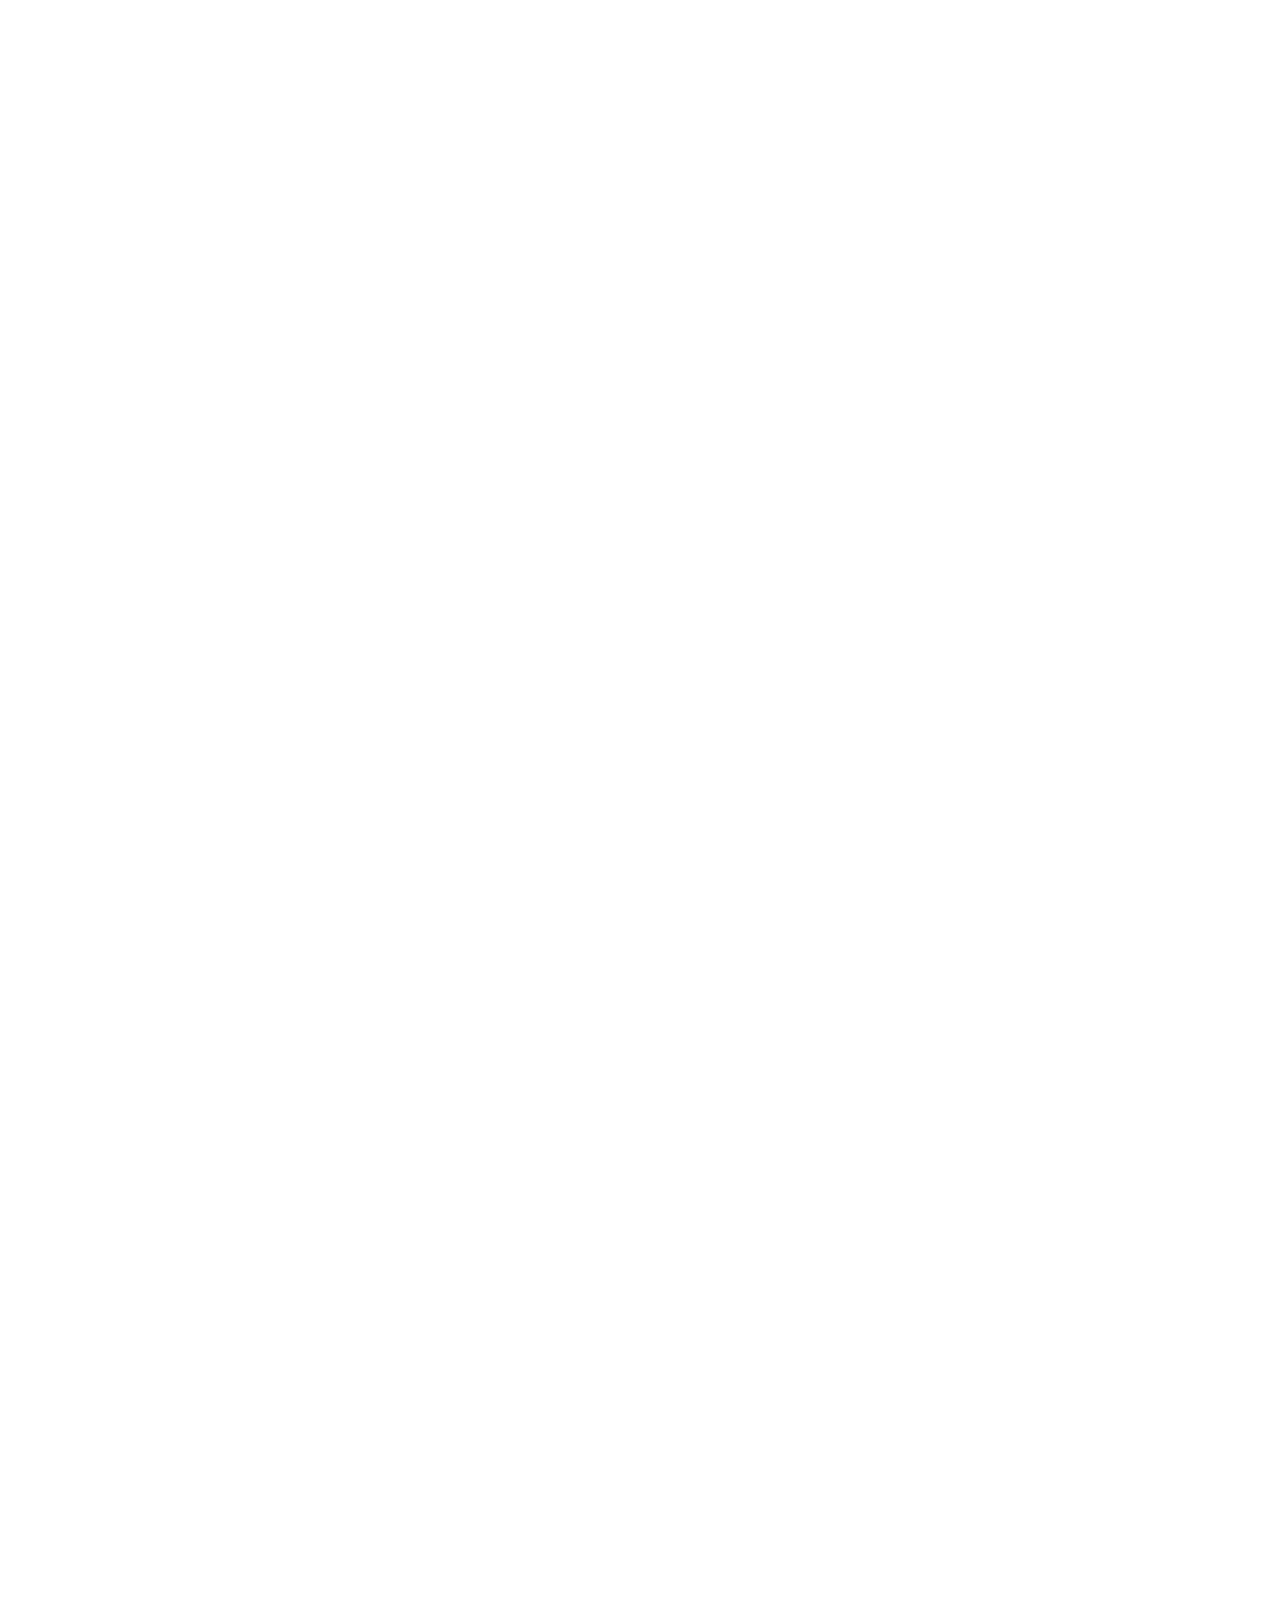
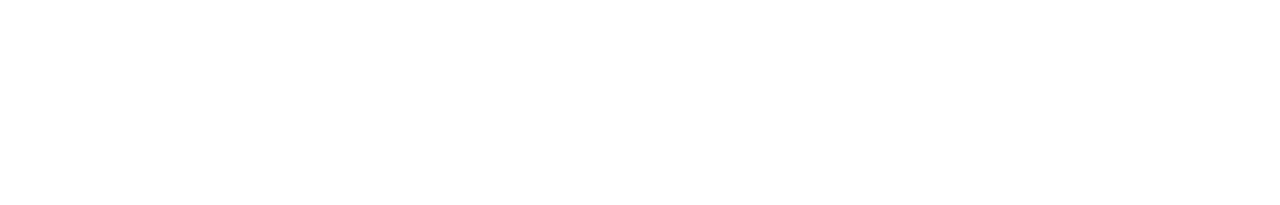
<file: services.html>
<!DOCTYPE html>
<html lang="en">

<head>
  <meta charset="utf-8">
  <meta content="width=device-width, initial-scale=1.0" name="viewport">

  <title>Services - AcroCruiser</title>
  <meta content="" name="description">
  <meta content="" name="keywords">

  <!-- Favicons -->
  <link href="assets/img/favicon.png" rel="icon">
  <link href="assets/img/apple-touch-icon.png" rel="apple-touch-icon">

  <!-- Google Fonts -->
  <link href="https://fonts.googleapis.com/css?family=Open+Sans:300,300i,400,400i,600,600i,700,700i|Roboto:300,300i,400,400i,500,500i,700,700i&display=swap" rel="stylesheet">

  <!-- Vendor CSS Files -->
  <link href="assets/vendor/animate.css/animate.min.css" rel="stylesheet">
  <link href="assets/vendor/aos/aos.css" rel="stylesheet">
  <link href="assets/vendor/bootstrap/css/bootstrap.min.css" rel="stylesheet">
  <link href="assets/vendor/bootstrap-icons/bootstrap-icons.css" rel="stylesheet">
  <link href="assets/vendor/boxicons/css/boxicons.min.css" rel="stylesheet">
  <link href="assets/vendor/glightbox/css/glightbox.min.css" rel="stylesheet">
  <link href="assets/vendor/swiper/swiper-bundle.min.css" rel="stylesheet">

  <!-- Template Main CSS File -->
  <link href="assets/css/style.css" rel="stylesheet">

  <!-- =======================================================
  * Template Name: Moderna
  * Updated: Jul 27 2023 with Bootstrap v5.3.1
  * Template URL: https://bootstrapmade.com/free-bootstrap-template-corporate-moderna/
  * Author: BootstrapMade.com
  * License: https://bootstrapmade.com/license/
  ======================================================== -->
</head>

<body>

  <!-- ======= Header ======= -->
  <header id="header" class="fixed-top d-flex align-items-center ">
    <div class="container d-flex justify-content-between align-items-center">

      <div class="logo">
        <a href="index.html"><img src="assets/img/logo.png"></a>
        <!-- Uncomment below if you prefer to use an image logo -->
        <!-- <a href="index.html"><img src="assets/img/logo.png" alt="" class="img-fluid"></a>-->
      </div>

      <nav id="navbar" class="navbar">
        <ul>
          <li><a class="active " href="index.html">Home</a></li>
          <li><a href="about.html">About</a></li>
          <li><a href="services.html">Services</a></li>
          <li><a href="portfolio.html">Gallery</a></li>
          <li><a href="contact.html">Contact Us</a></li>
        </ul>
        <i class="bi bi-list mobile-nav-toggle"></i>
      </nav><!-- .navbar -->

    </div>
  </header><!-- End Header -->

  <main id="main">

    <!-- ======= Our Services Section ======= -->
    <section class="breadcrumbs">
      <div class="container">

        <div class="d-flex justify-content-between align-items-center">
          <h2>Our Services</h2>
          <ol>
            <li><a href="index.html">Home</a></li>
            <li>Our Services</li>
          </ol>
        </div>

      </div>
    </section><!-- End Our Services Section -->

    <!-- ======= Services Section ======= -->
    <section class="services">
      <div class="container">

        <div class="row">
          <div class="col-md-12 col-lg-4 d-flex align-items-stretch" data-aos="fade-up" data-aos-delay="100">
            <div class="icon-box icon-box-cyan">
              <div class="icon"><i class="bx bxs-plane"></i></div>
              <h4 class="title"><a href="">Airplane kit manufacturer</a></h4>
              <p class="description">Duis aute irure dolor in reprehenderit in voluptate velit esse cillum dolore eu fugiat nulla pariatur</p>
            </div>
          </div>

          <div class="col-md-12 col-lg-4 d-flex align-items-stretch" data-aos="fade-up" data-aos-delay="200">
            <div class="icon-box icon-box-green">
              <div class="icon"><i class="bx bx-pie-chart"></i></div>
              <h4 class="title"><a href="">Builder assistance</a></h4>
              <p class="description">Excepteur sint occaecat cupidatat non proident, sunt in culpa qui officia deserunt mollit anim id est laborum</p>
            </div>
          </div>

          <div class="col-md-12 col-lg-4 d-flex align-items-stretch" data-aos="fade-up" data-aos-delay="200">
            <div class="icon-box icon-box-blue">
              <div class="icon"><i class="bx bx-tachometer"></i></div>
              <h4 class="title"><a href="">Assembly tools manufacturer</a></h4>
              <p class="description">At vero eos et accusamus et iusto odio dignissimos ducimus qui blanditiis praesentium voluptatum deleniti atque</p>
            </div>
          </div>
        </div>
      </div>
    </section>
    <!-- End Services Section -->

    <!-- ======= Why Us Section ======= -->
    <section class="why-us section-bg" data-aos="fade-up" date-aos-delay="200">
      <div class="container">

        <div class="row">
          <div class="col-lg-6 video-box">
            <img src="assets/img/plane/background.jpg" class="img-fluid" alt="">
            <a href="https://www.youtube.com/results?search_query=f11ac" class="venobox play-btn mb-4" data-vbtype="video" data-autoplay="true"></a>
          </div>

          <div class="col-lg-6 d-flex flex-column justify-content-center p-5">

            <div class="icon-box">
              <div class="icon"><i class="bx bxs-plane-take-off"></i></div>
              <h4 class="title"><a href="">AcroCruiser F11AC</a></h4>
              <p class="description">High Performance Ultralight Airplane – 2 places tandem configuration – Cruise speed 340 km/h – Stall speed 60 km/h – Take off distance 50 Meters – Retractable landing gear – Available as Kit and ready to fly!</p>
            </div>

<!--            <div class="icon-box">-->
<!--              <div class="icon"><i class="bx bx-gift"></i></div>-->
<!--              <h4 class="title"><a href="">Nemo Enim</a></h4>-->
<!--              <p class="description">At vero eos et accusamus et iusto odio dignissimos ducimus qui blanditiis praesentium voluptatum deleniti atque</p>-->
<!--            </div>-->

          </div>
        </div>

      </div>
    </section><!-- End Why Us Section -->

    <!-- ======= Service Details Section ======= -->
    <section class="service-details">
      <div class="container">
        <h4 style="text-align: center">Range AcroCruiser F11AC Performer – Range AcroCruiser F11AC Performer Voyager</h4>
        <div class="row">
          <div class="col-md-6 d-flex align-items-stretch" data-aos="fade-up">
            <div class="card">
              <div class="card-img">
                <img src="assets/img/map/RangeBerlin1-1024x822.jpg" alt="...">
              </div>
              <div class="card-body">
                <h5 class="card-title"><a href="#">Range from Berlin</a></h5>
              </div>
            </div>
          </div>
          <div class="col-md-6 d-flex align-items-stretch" data-aos="fade-up">
            <div class="card">
              <div class="card-img">
                <img src="assets/img/map/RangeIstanbul-1024x823.jpg" alt="...">
              </div>
              <div class="card-body">
                <h5 class="card-title"><a href="#">Range from Istanbul</a></h5>
              </div>
            </div>

          </div>
          <div class="col-md-6 d-flex align-items-stretch" data-aos="fade-up">
            <div class="card">
              <div class="card-img">
                <img src="assets/img/map/RangeLondon-1024x820.jpg" alt="...">
              </div>
              <div class="card-body">
                <h5 class="card-title"><a href="#">Range from London</a></h5>
              </div>
            </div>
          </div>
          <div class="col-md-6 d-flex align-items-stretch" data-aos="fade-up">
            <div class="card">
              <div class="card-img">
                <img src="assets/img/map/RangeMadrid1-1024x821.jpg" alt="...">
              </div>
              <div class="card-body">
                <h5 class="card-title"><a href="#">Range from Madrid</a></h5>
              </div>
            </div>
          </div>
          <div class="col-md-6 d-flex align-items-stretch" data-aos="fade-up">
            <div class="card">
              <div class="card-img">
                <img src="assets/img/map/RangeMoscow3-1024x824.jpg" alt="...">
              </div>
              <div class="card-body">
                <h5 class="card-title"><a href="#">Range from Moscow</a></h5>
              </div>
            </div>
          </div>
          <div class="col-md-6 d-flex align-items-stretch" data-aos="fade-up">
            <div class="card">
              <div class="card-img">
                <img src="assets/img/map/RangeParis1-1024x821.jpg" alt="...">
              </div>
              <div class="card-body">
                <h5 class="card-title"><a href="#">Range from Paris</a></h5>
              </div>
            </div>
          </div>
        </div>

      </div>
    </section><!-- End Service Details Section -->
  </main><!-- End #main -->

  <!-- ======= Footer ======= -->
  <footer id="footer" data-aos="fade-up" data-aos-easing="ease-in-out" data-aos-duration="500">

    <div class="footer-newsletter">
      <div class="container">
        <div class="row">
          <div class="col-lg-6">
            <h4>AcroCruiser F11AC</h4>
            <p>High Performance Airplanes</p>
          </div>
          <div class="col-lg-6">
            <form action="" method="post">
              <input type="email" name="email"><input type="submit" value="Subscribe">
            </form>
          </div>
        </div>
      </div>
    </div>

    <div class="footer-top">
      <div class="container">
        <div class="row">

          <div class="col-lg-3 col-md-6 footer-links">
            <h4>Useful Links</h4>
            <ul>
              <li><i class="bx bx-chevron-right"></i> <a href="index.html">Home</a></li>
              <li><i class="bx bx-chevron-right"></i> <a href="about.html">About us</a></li>
              <li><i class="bx bx-chevron-right"></i> <a href="services.html">Services</a></li>
              <li><i class="bx bx-chevron-right"></i> <a href="portfolio.html">Gallery</a></li>
              <li><i class="bx bx-chevron-right"></i> <a href="contact.html">Contact Us</a></li>
            </ul>
          </div>

          <div class="col-lg-3 col-md-6 footer-links">
            <h4>Our Services</h4>
            <ul>
              <li><i class="bx bx-chevron-right"></i> <a href="#">Airplane kit manufacturer </a></li>
              <li><i class="bx bx-chevron-right"></i> <a href="#">Builder assistance</a></li>
              <li><i class="bx bx-chevron-right"></i> <a href="#">Assembly tools manufacturer</a></li>
            </ul>
          </div>

          <div class="col-lg-3 col-md-6 footer-contact">
            <h4>Contact Us</h4>
            <p>
              Ul. Mihail Tanev, 12 et.1 of.2 <br>
              BG-1784 Sofia, Bulgaria <br><br>
              <strong>Phone:</strong> +359 877 123950<br>
              <strong>Email:</strong> info@acrocruiser.com<br>
            </p>

          </div>

          <div class="col-lg-3 col-md-6 footer-info">
            <h3>About Us</h3>
            <p>Our company is a modern manufacturer specializing in the production of light aircraft.</p>
            <div class="social-links mt-3">
              <a href="#" class="twitter"><i class="bx bxl-twitter"></i></a>
              <a href="#" class="facebook"><i class="bx bxl-facebook"></i></a>
              <a href="#" class="instagram"><i class="bx bxl-instagram"></i></a>
              <a href="#" class="linkedin"><i class="bx bxl-linkedin"></i></a>
            </div>
          </div>
        </div>
      </div>
    </div>

    <div class="container">
      <div class="copyright">
        &copy; Copyright <strong><span>ACROCRUISER</span></strong>. All Rights Reserved
      </div>
      <div class="credits">
        <!-- All the links in the footer should remain intact. -->
        <!-- You can delete the links only if you purchased the pro version. -->
        <!-- Licensing information: https://bootstrapmade.com/license/ -->
        <!-- Purchase the pro version with working PHP/AJAX contact form: https://bootstrapmade.com/free-bootstrap-template-corporate-moderna/ -->
        Designed by <a href="http://telcast.tv">Telcast.tv</a>
      </div>
    </div>
  </footer><!-- End Footer -->

  <a href="#" class="back-to-top d-flex align-items-center justify-content-center"><i class="bi bi-arrow-up-short"></i></a>

  <!-- Vendor JS Files -->
  <script src="assets/vendor/purecounter/purecounter_vanilla.js"></script>
  <script src="assets/vendor/aos/aos.js"></script>
  <script src="assets/vendor/bootstrap/js/bootstrap.bundle.min.js"></script>
  <script src="assets/vendor/glightbox/js/glightbox.min.js"></script>
  <script src="assets/vendor/isotope-layout/isotope.pkgd.min.js"></script>
  <script src="assets/vendor/swiper/swiper-bundle.min.js"></script>
  <script src="assets/vendor/waypoints/noframework.waypoints.js"></script>
  <script src="assets/vendor/php-email-form/validate.js"></script>

  <!-- Template Main JS File -->
  <script src="assets/js/main.js"></script>

</body>

</html>
</file>
<file: assets/css/style.css>
/**
* Template Name: Moderna
* Updated: Jul 27 2023 with Bootstrap v5.3.1
* Template URL: https://bootstrapmade.com/free-bootstrap-template-corporate-moderna/
* Author: BootstrapMade.com
* License: https://bootstrapmade.com/license/
*/

/*--------------------------------------------------------------
# General
--------------------------------------------------------------*/
body {
  font-family: "Open Sans", sans-serif;
  color: #444;
}

a {
  color: #4fa6d5;
  text-decoration: none;
}

a:hover {
  color: #45beff;
  text-decoration: none;
}

h1,
h2,
h3,
h4,
h5,
h6,
.font-primary {
  font-family: "Roboto", sans-serif;
}

/*--------------------------------------------------------------
# Back to top button
--------------------------------------------------------------*/
.back-to-top {
  position: fixed;
  visibility: hidden;
  opacity: 0;
  right: 15px;
  bottom: 15px;
  z-index: 99999;
  background: #68A4C4;
  width: 40px;
  height: 40px;
  border-radius: 4px;
  transition: all 0.4s;
}

.back-to-top i {
  font-size: 24px;
  color: #fff;
  line-height: 0;
}

.back-to-top:hover {
  background: #85b6cf;
  color: #fff;
}

.back-to-top.active {
  visibility: visible;
  opacity: 1;
}
/*--------------------------------------------------------------
# Top Bar
--------------------------------------------------------------*/
#topbar {
  background: #191919;
  font-size: 15px;
  height: 40px;
  padding: 0;
  color: rgba(255, 255, 255, 0.6);
}

#topbar .contact-info a {
  line-height: 0;
  color: rgba(255, 255, 255, 0.6);
  transition: 0.3s;
}

#topbar .contact-info a:hover {
  color: #fff;
}

#topbar .contact-info i {
  color: #cc1616;
  line-height: 0;
  margin-right: 5px;
}

#topbar .contact-info .phone-icon {
  margin-left: 15px;
}

#topbar .social-links a {
  color: rgba(255, 255, 255, 0.6);
  padding: 4px 12px;
  display: inline-block;
  line-height: 1px;
  transition: 0.3s;
}

#topbar .social-links a:hover {
  color: #fff;
}

/*--------------------------------------------------------------
# Header
--------------------------------------------------------------*/
#header {
  height: 80px;
  transition: all 0.5s;
  z-index: 997;
  transition: all 0.5s;
  background: #1e4356;
}

#header.header-transparent {
  /*background: none;*/
}

#header.header-scrolled {
  background: rgba(0, 0, 0, 0.8);
  height: 60px;
}

#header .logo h1 {
  font-size: 28px;
  margin: 0;
  padding: 4px 0;
  line-height: 1;
  font-weight: 400;
  letter-spacing: 3px;
  text-transform: uppercase;
}

#header .logo h1 a,
#header .logo h1 a:hover {
  color: #fff;
  text-decoration: none;
}

#header .logo img {
  padding: 0;
  margin: 0;
  max-height: 60px;
}

#main {
  /*margin-top: 80px;*/
}

/*--------------------------------------------------------------
# Navigation Menu
--------------------------------------------------------------*/
/**
* Desktop Navigation 
*/
.navbar {
  padding: 0;
}

.navbar ul {
  margin: 0;
  padding: 0;
  display: flex;
  list-style: none;
  align-items: center;
}

.navbar li {
  position: relative;
}

.navbar a,
.navbar a:focus {
  display: flex;
  align-items: center;
  justify-content: space-between;
  padding: 10px 0 10px 30px;
  font-family: "Open Sans", sans-serif;
  font-size: 14px;
  color: #fff;
  white-space: nowrap;
  transition: 0.3s;
}

.navbar a i,
.navbar a:focus i {
  font-size: 12px;
  line-height: 0;
  margin-left: 5px;
}

.navbar a:hover,
.navbar .active,
.navbar .active:focus,
.navbar li:hover>a {
  color: #a2cce3;
}

.navbar .dropdown ul {
  display: block;
  position: absolute;
  left: 14px;
  top: calc(100% + 30px);
  margin: 0;
  padding: 10px 0;
  z-index: 99;
  opacity: 0;
  visibility: hidden;
  background: #fff;
  box-shadow: 0px 0px 30px rgba(127, 137, 161, 0.25);
  transition: 0.3s;
}

.navbar .dropdown ul li {
  min-width: 200px;
}

.navbar .dropdown ul a {
  padding: 10px 20px;
  font-size: 14px;
  text-transform: none;
  color: #1c3745;
}

.navbar .dropdown ul a i {
  font-size: 12px;
}

.navbar .dropdown ul a:hover,
.navbar .dropdown ul .active:hover,
.navbar .dropdown ul li:hover>a {
  color: #68A4C4;
}

.navbar .dropdown:hover>ul {
  opacity: 1;
  top: 100%;
  visibility: visible;
}

.navbar .dropdown .dropdown ul {
  top: 0;
  left: calc(100% - 30px);
  visibility: hidden;
}

.navbar .dropdown .dropdown:hover>ul {
  opacity: 1;
  top: 0;
  left: 100%;
  visibility: visible;
}

@media (max-width: 1366px) {
  .navbar .dropdown .dropdown ul {
    left: -90%;
  }

  .navbar .dropdown .dropdown:hover>ul {
    left: -100%;
  }
}

/**
* Mobile Navigation 
*/
.mobile-nav-toggle {
  color: #fff;
  font-size: 28px;
  cursor: pointer;
  display: none;
  line-height: 0;
  transition: 0.5s;
}

@media (max-width: 991px) {
  .mobile-nav-toggle {
    display: block;
  }

  .navbar ul {
    display: none;
  }
}

.navbar-mobile {
  position: fixed;
  overflow: hidden;
  top: 0;
  right: 0;
  left: 0;
  bottom: 0;
  background: rgba(17, 38, 48, 0.9);
  transition: 0.3s;
}

.navbar-mobile .mobile-nav-toggle {
  position: absolute;
  top: 15px;
  right: 15px;
}

.navbar-mobile ul {
  display: block;
  position: absolute;
  top: 55px;
  right: 15px;
  bottom: 15px;
  left: 15px;
  padding: 10px 0;
  background-color: #fff;
  overflow-y: auto;
  transition: 0.3s;
}

.navbar-mobile a,
.navbar-mobile a:focus {
  padding: 10px 20px;
  font-size: 15px;
  color: #1e4356;
}

.navbar-mobile a:hover,
.navbar-mobile .active,
.navbar-mobile li:hover>a {
  color: #68A4C4;
}

.navbar-mobile .getstarted,
.navbar-mobile .getstarted:focus {
  margin: 15px;
}

.navbar-mobile .dropdown ul {
  position: static;
  display: none;
  margin: 10px 20px;
  padding: 10px 0;
  z-index: 99;
  opacity: 1;
  visibility: visible;
  background: #fff;
  box-shadow: 0px 0px 30px rgba(127, 137, 161, 0.25);
}

.navbar-mobile .dropdown ul li {
  min-width: 200px;
}

.navbar-mobile .dropdown ul a {
  padding: 10px 20px;
}

.navbar-mobile .dropdown ul a i {
  font-size: 12px;
}

.navbar-mobile .dropdown ul a:hover,
.navbar-mobile .dropdown ul .active:hover,
.navbar-mobile .dropdown ul li:hover>a {
  color: #68A4C4;
}

.navbar-mobile .dropdown>.dropdown-active {
  display: block;
}

/*--------------------------------------------------------------
# Hero Section
--------------------------------------------------------------*/
#hero {
  width: 100%;
  height: 90vh;
  overflow: hidden;
  position: relative;
}

#hero::after {
  content: "";
  position: absolute;
  left: 50%;
  top: 0;
  width: 130%;
  height: 95%;
  background: linear-gradient(to right, rgba(0, 0, 0, 0.2), rgba(0, 0, 0, 0.1)), url("../img/plane1.png") center top no-repeat;
  z-index: 0;
  border-radius: 0 0 50% 50%;
  transform: translateX(-50%) rotate(0deg);
}

#hero::before {
  content: "";
  position: absolute;
  left: 50%;
  top: 0;
  width: 130%;
  height: 96%;
  background: #68A4C4;
  opacity: 0.3;
  z-index: 0;
  border-radius: 0 0 50% 50%;
  transform: translateX(-50%) translateY(18px) rotate(2deg);
}

#hero .carousel-container {
  display: flex;
  justify-content: center;
  align-items: center;
  flex-direction: column;
  text-align: center;
  bottom: 0;
  top: 0;
  left: 0;
  right: 0;
}

#hero h2 {
  color: #fff;
  margin-bottom: 30px;
  font-size: 48px;
  font-weight: 700;
}

#hero p {
  width: 80%;
  animation-delay: 0.4s;
  margin: 0 auto 30px auto;
  color: #fff;
}

#hero .carousel-control-prev,
#hero .carousel-control-next {
  width: 10%;
}

#hero .carousel-control-next-icon,
#hero .carousel-control-prev-icon {
  background: none;
  font-size: 48px;
  line-height: 1;
  width: auto;
  height: auto;
}

#hero .btn-get-started {
  font-family: "Roboto", sans-serif;
  font-weight: 500;
  font-size: 14px;
  letter-spacing: 1px;
  display: inline-block;
  padding: 12px 32px;
  border-radius: 50px;
  transition: 0.5s;
  line-height: 1;
  margin: 10px;
  color: #fff;
  animation-delay: 0.8s;
  border: 2px solid #ff0000;
}

#hero .btn-get-started:hover {
  background: #ff0000;
  color: #fff;
  text-decoration: none;
}

@media (min-width: 1024px) {
  #hero p {
    width: 60%;
  }

  #hero .carousel-control-prev,
  #hero .carousel-control-next {
    width: 5%;
  }
}

@media (max-width: 768px) {
  #hero::after {
    width: 180%;
    height: 95%;
    border-radius: 0 0 50% 50%;
    transform: translateX(-50%) rotate(0deg);
  }

  #hero::before {
    top: 0;
    width: 180%;
    height: 94%;
    border-radius: 0 0 50% 50%;
    transform: translateX(-50%) translateY(20px) rotate(4deg);
  }
}

@media (max-width: 575px) {
  #hero h2 {
    font-size: 30px;
  }

  #hero::after {
    left: 40%;
    top: 0;
    width: 200%;
    height: 95%;
    border-radius: 0 0 50% 50%;
    transform: translateX(-50%) rotate(0deg);
  }

  #hero::before {
    left: 50%;
    top: 0;
    width: 200%;
    height: 94%;
    border-radius: 0 0 50% 50%;
    transform: translateX(-50%) translateY(20px) rotate(4deg);
  }
}

/*--------------------------------------------------------------
# Hero No Slider Section
--------------------------------------------------------------*/
#hero-no-slider {
  width: 100%;
  height: 100vh;
  overflow: hidden;
  position: relative;
  text-align: center;
}

#hero-no-slider::before {
  content: "";
  position: absolute;
  left: 0;
  top: 0;
  right: 0;
  bottom: 0;
  background: linear-gradient(to right, rgba(30, 67, 86, 0.8), rgba(30, 67, 86, 0.6)), url("../img/hero-bg.jpg") center top no-repeat;
}

#hero-no-slider h2 {
  color: #fff;
  margin-bottom: 15px;
  font-size: 48px;
  font-weight: 700;
}

#hero-no-slider p {
  color: #fff;
}

#hero-no-slider .btn-get-started {
  font-family: "Roboto", sans-serif;
  font-weight: 500;
  font-size: 14px;
  letter-spacing: 1px;
  display: inline-block;
  padding: 12px 32px;
  border-radius: 50px;
  transition: 0.5s;
  line-height: 1;
  margin: 10px;
  color: #fff;
  animation-delay: 0.8s;
  border: 2px solid #68A4C4;
}

#hero-no-slider .btn-get-started:hover {
  background: #68A4C4;
  color: #fff;
  text-decoration: none;
}

@media (max-width: 575px) {
  #hero-no-slider h2 {
    font-size: 30px;
  }
}

/*--------------------------------------------------------------
# Sections General
--------------------------------------------------------------*/
section {
  padding: 60px 0;
}

.section-bg {
  background-color: #f3f8fa;
}

.section-title {
  text-align: center;
  padding-bottom: 30px;
}

.section-title h2 {
  font-size: 28px;
  font-weight: 400;
  margin-bottom: 20px;
  padding-bottom: 20px;
  position: relative;
}

.section-title h2::before {
  content: "";
  position: absolute;
  display: block;
  width: 120px;
  height: 1px;
  background: #ddd;
  bottom: 1px;
  left: calc(50% - 60px);
}

.section-title h2::after {
  content: "";
  position: absolute;
  display: block;
  width: 40px;
  height: 3px;
  background: #68A4C4;
  bottom: 0;
  left: calc(50% - 20px);
}

.section-title p {
  margin-bottom: 0;
}

/*--------------------------------------------------------------
# Breadcrumbs
--------------------------------------------------------------*/
.breadcrumbs {
  padding: 15px 0;
  background-color: #f3f8fa;
  min-height: 40px;
}

.breadcrumbs h2 {
  font-size: 28px;
  font-weight: 300;
}

.breadcrumbs ol {
  display: flex;
  flex-wrap: wrap;
  list-style: none;
  padding: 0;
  margin: 0;
}

.breadcrumbs ol li+li {
  padding-left: 10px;
}

.breadcrumbs ol li+li::before {
  display: inline-block;
  padding-right: 10px;
  color: #6c757d;
  content: "/";
}

@media (max-width: 768px) {
  .breadcrumbs .d-flex {
    display: block !important;
  }

  .breadcrumbs ol {
    display: block;
  }

  .breadcrumbs ol li {
    display: inline-block;
  }
}

/*--------------------------------------------------------------
# Our Services
--------------------------------------------------------------*/
.services {
  padding-bottom: 20px;
}

.services .icon-box {
  padding: 30px;
  position: relative;
  overflow: hidden;
  margin: 0 0 40px 0;
  background: #fff;
  box-shadow: 0 5px 26px 0 rgba(68, 88, 144, 0.14);
  transition: all 0.3s ease-in-out;
  text-align: center;
  border: 1px solid #fff;
}

.services .icon {
  margin: 0 auto 20px auto;
  padding-top: 17px;
  display: inline-block;
  text-align: center;
  border-radius: 50%;
  width: 72px;
  height: 72px;
}

.services .icon i {
  font-size: 36px;
  line-height: 1;
}

.services .title {
  font-weight: 700;
  margin-bottom: 15px;
  font-size: 18px;
}

.services .title a {
  color: #111;
}

.services .description {
  font-size: 15px;
  line-height: 28px;
  margin-bottom: 0;
}

.services .icon-box-pink .icon {
  background: #fceef3;
}

.services .icon-box-pink .icon i {
  color: #ff689b;
}

.services .icon-box-pink:hover {
  border-color: #ff689b;
}

.services .icon-box-cyan .icon {
  background: #e6fdfc;
}

.services .icon-box-cyan .icon i {
  color: #3fcdc7;
}

.services .icon-box-cyan:hover {
  border-color: #3fcdc7;
}

.services .icon-box-green .icon {
  background: #eafde7;
}

.services .icon-box-green .icon i {
  color: #41cf2e;
}

.services .icon-box-green:hover {
  border-color: #41cf2e;
}

.services .icon-box-blue .icon {
  background: #e1eeff;
}

.services .icon-box-blue .icon i {
  color: #2282ff;
}

.services .icon-box-blue:hover {
  border-color: #2282ff;
}

/*--------------------------------------------------------------
# Why Us
--------------------------------------------------------------*/
.why-us .container {
  box-shadow: 0 5px 25px 0 rgba(214, 215, 216, 0.6);
  background: #fff;
}

.why-us .icon-box+.icon-box {
  margin-top: 50px;
}

.why-us .icon-box .icon {
  float: left;
  display: flex;
  align-items: center;
  justify-content: center;
  width: 72px;
  height: 72px;
  background: #f3f8fa;
  border-radius: 6px;
  transition: 0.5s;
}

.why-us .icon-box .icon i {
  color: #68A4C4;
  font-size: 32px;
}

.why-us .icon-box:hover .icon {
  background: #68A4C4;
}

.why-us .icon-box:hover .icon i {
  color: #fff;
}

.why-us .icon-box .title {
  margin-left: 95px;
  font-weight: 700;
  margin-bottom: 10px;
  font-size: 18px;
  text-transform: uppercase;
}

.why-us .icon-box .title a {
  color: #343a40;
  transition: 0.3s;
}

.why-us .icon-box .title a:hover {
  color: #68A4C4;
}

.why-us .icon-box .description {
  margin-left: 95px;
  line-height: 24px;
  font-size: 14px;
}

.why-us .video-box {
  position: relative;
}

.why-us .video-box img {
  padding-top: 15px;
  padding-bottom: 15px;
}

.why-us .play-btn {
  width: 94px;
  height: 94px;
  background: radial-gradient(#ff0000 50%, rgba(200, 0, 0, 0.4) 52%);
  border-radius: 50%;
  display: block;
  position: absolute;
  left: calc(50% - 47px);
  top: calc(50% - 47px);
  overflow: hidden;
}

.why-us .play-btn::after {
  content: "";
  position: absolute;
  left: 50%;
  top: 50%;
  transform: translateX(-40%) translateY(-50%);
  width: 0;
  height: 0;
  border-top: 10px solid transparent;
  border-bottom: 10px solid transparent;
  border-left: 15px solid #fff;
  z-index: 100;
  transition: all 400ms cubic-bezier(0.55, 0.055, 0.675, 0.19);
}

.why-us .play-btn::before {
  content: "";
  position: absolute;
  width: 120px;
  height: 120px;
  animation-delay: 0s;
  animation: pulsate-btn 2s;
  animation-direction: forwards;
  animation-iteration-count: infinite;
  animation-timing-function: steps;
  opacity: 1;
  border-radius: 50%;
  border: 5px solid rgba(255, 0, 0, 0.7);
  top: -15%;
  left: -15%;
  background: rgba(198, 16, 0, 0);
}

.why-us .play-btn:hover::after {
  border-left: 15px solid #ff0000;
  transform: scale(20);
}

.why-us .play-btn:hover::before {
  content: "";
  position: absolute;
  left: 50%;
  top: 50%;
  transform: translateX(-40%) translateY(-50%);
  width: 0;
  height: 0;
  border: none;
  border-top: 10px solid transparent;
  border-bottom: 10px solid transparent;
  border-left: 15px solid #fff;
  z-index: 200;
  animation: none;
  border-radius: 0;
}

@keyframes pulsate-btn {
  0% {
    transform: scale(0.6, 0.6);
    opacity: 1;
  }

  100% {
    transform: scale(1, 1);
    opacity: 0;
  }
}

/*--------------------------------------------------------------
# Features
--------------------------------------------------------------*/
.features .row+.row {
  margin-top: 100px;
}

.features h3 {
  font-weight: 400;
  font-size: 24px;
}

.features ul {
  list-style: none;
  padding: 0;
}

.features ul li {
  padding-bottom: 10px;
}

.features ul i {
  font-size: 20px;
  padding-right: 4px;
  color: #68A4C4;
}

.features p:last-child {
  margin-bottom: 0;
}

/*--------------------------------------------------------------
# About
--------------------------------------------------------------*/
.about h3 {
  font-weight: 400;
  font-size: 26px;
}

.about ul {
  list-style: none;
  padding: 0;
}

.about ul li {
  padding-bottom: 10px;
}

.about ul i {
  font-size: 20px;
  padding-right: 4px;
  color: #68A4C4;
}

.about p:last-child {
  margin-bottom: 0;
}

/*--------------------------------------------------------------
# Facts
--------------------------------------------------------------*/
.facts .counters span {
  font-size: 48px;
  display: block;
  color: #68A4C4;
}

.facts .counters p {
  padding: 0;
  margin: 0 0 20px 0;
  font-family: "Roboto", sans-serif;
  font-size: 14px;
}

/*--------------------------------------------------------------
# Our Skills
--------------------------------------------------------------*/
.skills {
  padding: 60px 0;
}

.skills .progress {
  height: 35px;
  margin-bottom: 10px;
}

.skills .progress .skill {
  line-height: 35px;
  padding: 0;
  margin: 0 0 0 20px;
  text-transform: uppercase;
}

.skills .progress .skill .val {
  float: right;
  font-style: normal;
  margin: 0 20px 0 0;
}

.skills .progress-bar {
  width: 1px;
  text-align: left;
  transition: 0.9s;
}

/*--------------------------------------------------------------
# Tetstimonials
--------------------------------------------------------------*/
.testimonials {
  padding: 60px 0;
}

.testimonials .section-header {
  margin-bottom: 40px;
}

.testimonials .testimonials-carousel {
  overflow: hidden;
}

.testimonials .testimonial-item {
  text-align: center;
}

.testimonials .testimonial-item .testimonial-img {
  width: 120px;
  border-radius: 50%;
  border: 4px solid #fff;
  margin: 0 auto;
}

.testimonials .testimonial-item h3 {
  font-size: 20px;
  font-weight: bold;
  margin: 10px 0 5px 0;
  color: #111;
}

.testimonials .testimonial-item h4 {
  font-size: 14px;
  color: #999;
  margin: 0 0 15px 0;
}

.testimonials .testimonial-item .quote-icon-left,
.testimonials .testimonial-item .quote-icon-right {
  color: #fbfcfd;
  font-size: 26px;
}

.testimonials .testimonial-item .quote-icon-left {
  display: inline-block;
  left: -5px;
  position: relative;
}

.testimonials .testimonial-item .quote-icon-right {
  display: inline-block;
  right: -5px;
  position: relative;
  top: 10px;
}

.testimonials .testimonial-item p {
  font-style: italic;
  margin: 0 auto 15px auto;
}

.testimonials .swiper-pagination {
  margin-top: 20px;
  position: relative;
}

.testimonials .swiper-pagination .swiper-pagination-bullet {
  width: 12px;
  height: 12px;
  background-color: #fff;
  opacity: 1;
  border: 1px solid #68A4C4;
}

.testimonials .swiper-pagination .swiper-pagination-bullet-active {
  background-color: #68A4C4;
}

/*--------------------------------------------------------------
# Service Details
--------------------------------------------------------------*/
.service-details {
  padding-bottom: 10px;
}

.service-details .card {
  border: 0;
  padding: 0 30px;
  margin-bottom: 60px;
  position: relative;
}

.service-details .card-img {
  width: calc(100% + 60px);
  margin-left: -30px;
  overflow: hidden;
  z-index: 9;
  border-radius: 0;
}

.service-details .card-img img {
  max-width: 100%;
  transition: all 0.3s ease-in-out;
}

.service-details .card-body {
  z-index: 10;
  background: #fff;
  border-top: 4px solid #fff;
  padding: 30px;
  box-shadow: 0px 2px 15px rgba(0, 0, 0, 0.1);
  margin-top: -60px;
  transition: 0.3s;
}

.service-details .card-title {
  font-weight: 700;
  text-align: center;
  margin-bottom: 20px;
}

.service-details .card-title a {
  color: #1e4356;
  transition: 0.3s;
}

.service-details .card-text {
  color: #5e5e5e;
}

.service-details .read-more a {
  color: #777777;
  text-transform: uppercase;
  font-weight: 600;
  font-size: 12px;
  transition: 0.3s;
}

.service-details .read-more a:hover {
  color: #68A4C4;
}

.service-details .card:hover img {
  transform: scale(1.1);
}

.service-details .card:hover .card-body {
  border-color: #ff0000;
}

.service-details .card:hover .card-body .card-title a {
  color: #ff0000;
}

/*--------------------------------------------------------------
# Pricing
--------------------------------------------------------------*/
.pricing .row {
  padding-top: 40px;
}

.pricing .box {
  padding: 40px;
  margin-bottom: 30px;
  box-shadow: 0px 0px 30px rgba(73, 78, 92, 0.15);
  background: #fff;
  text-align: center;
}

.pricing h3 {
  font-weight: 300;
  margin-bottom: 15px;
  font-size: 28px;
}

.pricing h4 {
  font-size: 46px;
  color: #68A4C4;
  font-weight: 400;
  font-family: "Open Sans", sans-serif;
  margin-bottom: 25px;
}

.pricing h4 span {
  color: #bababa;
  font-size: 18px;
  display: block;
}

.pricing ul {
  padding: 0;
  list-style: none;
  color: #999;
  text-align: left;
  line-height: 20px;
}

.pricing ul li {
  padding-bottom: 12px;
}

.pricing ul i {
  color: #68A4C4;
  font-size: 18px;
  padding-right: 4px;
}

.pricing ul .na {
  color: #ccc;
}

.pricing ul .na i {
  color: #ccc;
}

.pricing ul .na span {
  text-decoration: line-through;
}

.pricing .get-started-btn {
  background: #1e4356;
  display: inline-block;
  padding: 6px 30px;
  border-radius: 20px;
  color: #fff;
  transition: none;
  font-size: 14px;
  font-weight: 400;
  font-family: "Roboto", sans-serif;
  transition: 0.3s;
}

.pricing .get-started-btn:hover {
  background: #68A4C4;
}

.pricing .featured {
  z-index: 10;
  margin: -30px -5px 0 -5px;
}

.pricing .featured .get-started-btn {
  background: #68A4C4;
}

.pricing .featured .get-started-btn:hover {
  background: #85b6cf;
}

@media (max-width: 992px) {
  .pricing .box {
    max-width: 60%;
    margin: 0 auto 30px auto;
  }
}

@media (max-width: 767px) {
  .pricing .box {
    max-width: 80%;
    margin: 0 auto 30px auto;
  }
}

@media (max-width: 420px) {
  .pricing .box {
    max-width: 100%;
    margin: 0 auto 30px auto;
  }
}

/*--------------------------------------------------------------
# Portfolio
--------------------------------------------------------------*/
.portfolio {
  padding-bottom: 60px;
}

.portfolio #portfolio-flters {
  padding: 0;
  margin: 0 0 35px 0;
  list-style: none;
  text-align: center;
}

.portfolio #portfolio-flters li {
  cursor: pointer;
  margin: 0 12px 5px 12px;
  display: inline-block;
  padding: 0 4px 6px 4px;
  font-size: 16px;
  font-weight: 500;
  line-height: 20px;
  color: #444;
  transition: all 0.3s ease-in-out;
  border-bottom: 2px solid #fff;
  font-family: "Roboto", sans-serif;
}

.portfolio #portfolio-flters li:hover,
.portfolio #portfolio-flters li.filter-active {
  border-color: #68A4C4;
  color: #68A4C4;
}

.portfolio .portfolio-item {
  background: #1e4356;
  overflow: hidden;
  min-height: 200px;
  position: relative;
  border-radius: 4px;
  margin: 0 0 30px 0;
}

.portfolio .portfolio-item img {
  transition: all 0.3s ease-in-out;
}

.portfolio .portfolio-item .portfolio-info {
  opacity: 0;
  position: absolute;
  transition: all 0.3s linear;
  text-align: center;
  top: 10%;
  left: 0;
  right: 0;
}

.portfolio .portfolio-item .portfolio-info h3 {
  font-size: 22px;
  color: #fff;
  font-weight: bold;
}

.portfolio .portfolio-item .portfolio-info a i {
  color: rgba(255, 255, 255, 0.6);
  font-size: 28px;
  transition: 0.3s;
}

.portfolio .portfolio-item .portfolio-info a i:hover {
  color: white;
}

.portfolio .portfolio-item:hover img {
  opacity: 0.6;
  transform: scale(1.1);
}

.portfolio .portfolio-item:hover .portfolio-info {
  opacity: 1;
  top: calc(50% - 30px);
}

/*--------------------------------------------------------------
# Portfolio Details
--------------------------------------------------------------*/
.portfolio-details {
  padding-top: 40px;
}

.portfolio-details .portfolio-details-slider img {
  width: 100%;
}

.portfolio-details .portfolio-details-slider .swiper-pagination {
  margin-top: 20px;
  position: relative;
}

.portfolio-details .portfolio-details-slider .swiper-pagination .swiper-pagination-bullet {
  width: 12px;
  height: 12px;
  background-color: #fff;
  opacity: 1;
  border: 1px solid #68A4C4;
}

.portfolio-details .portfolio-details-slider .swiper-pagination .swiper-pagination-bullet-active {
  background-color: #68A4C4;
}

.portfolio-details .portfolio-info {
  padding: 30px;
  box-shadow: 0px 0 30px rgba(30, 67, 86, 0.08);
}

.portfolio-details .portfolio-info h3 {
  font-size: 22px;
  font-weight: 700;
  margin-bottom: 20px;
  padding-bottom: 20px;
  border-bottom: 1px solid #eee;
}

.portfolio-details .portfolio-info ul {
  list-style: none;
  padding: 0;
  font-size: 15px;
}

.portfolio-details .portfolio-info ul li+li {
  margin-top: 10px;
}

.portfolio-details .portfolio-description {
  padding-top: 30px;
}

.portfolio-details .portfolio-description h2 {
  font-size: 26px;
  font-weight: 700;
  margin-bottom: 20px;
}

.portfolio-details .portfolio-description p {
  padding: 0;
}

/*--------------------------------------------------------------
# Team
--------------------------------------------------------------*/
.team {
  background: #fff;
  padding-bottom: 30px;
}

.team .member {
  margin-bottom: 20px;
  overflow: hidden;
}

.team .member .member-img {
  position: relative;
  overflow: hidden;
}

.team .member .social {
  position: absolute;
  left: 0;
  bottom: -40px;
  right: 0;
  height: 40px;
  opacity: 0;
  transition: bottom ease-in-out 0.4s;
  text-align: center;
  background: rgba(30, 67, 86, 0.8);
  display: flex;
  align-items: center;
  justify-content: center;
}

.team .member .social a {
  transition: color 0.3s;
  color: #fff;
  margin: 0 12px;
  display: inline-block;
}

.team .member .social a:hover {
  color: #68A4C4;
}

.team .member .social i {
  font-size: 18px;
  margin: 0 2px;
}

.team .member .member-info h4 {
  font-weight: 700;
  margin: 15px 0 5px 0;
  font-size: 18px;
}

.team .member .member-info span {
  display: block;
  font-size: 13px;
  text-transform: uppercase;
  font-weight: 400;
  margin-bottom: 15px;
  color: #68A4C4;
}

.team .member .member-info p {
  font-style: italic;
  font-size: 14px;
  line-height: 26px;
  color: #666;
}

.team .member:hover .social {
  bottom: 0;
  opacity: 1;
  transition: bottom ease-in-out 0.4s;
}

.team .member:hover .social a,
.team .member:hover .social i {
  line-height: 0;
  font-size: 18px;
}

/*--------------------------------------------------------------
# Contact
--------------------------------------------------------------*/
.contact {
  padding-bottom: 30px;
}

.contact .info-box {
  color: #444;
  text-align: center;
  box-shadow: 0 0 30px rgba(214, 215, 216, 0.6);
  padding: 20px 0 30px 0;
  margin-bottom: 30px;
}

.contact .info-box i {
  font-size: 32px;
  color: #68A4C4;
  border-radius: 50%;
  padding: 8px;
  border: 2px dotted #a2cce3;
}

.contact .info-box h3 {
  font-size: 20px;
  color: #666;
  font-weight: 700;
  margin: 10px 0;
}

.contact .info-box p {
  padding: 0;
  line-height: 24px;
  font-size: 14px;
  margin-bottom: 0;
}

.contact .php-email-form {
  box-shadow: 0 0 30px rgba(214, 215, 216, 0.6);
  padding: 30px;
  margin-bottom: 30px;
}

.contact .php-email-form .error-message {
  display: none;
  color: #fff;
  background: #ed3c0d;
  text-align: left;
  padding: 15px;
  font-weight: 600;
}

.contact .php-email-form .error-message br+br {
  margin-top: 25px;
}

.contact .php-email-form .sent-message {
  display: none;
  color: #fff;
  background: #18d26e;
  text-align: center;
  padding: 15px;
  font-weight: 600;
}

.contact .php-email-form .loading {
  display: none;
  background: #fff;
  text-align: center;
  padding: 15px;
}

.contact .php-email-form .loading:before {
  content: "";
  display: inline-block;
  border-radius: 50%;
  width: 24px;
  height: 24px;
  margin: 0 10px -6px 0;
  border: 3px solid #18d26e;
  border-top-color: #eee;
  animation: animate-loading 1s linear infinite;
}

.contact .php-email-form input,
.contact .php-email-form textarea {
  border-radius: 0;
  box-shadow: none;
  font-size: 14px;
}

.contact .php-email-form input::focus,
.contact .php-email-form textarea::focus {
  background-color: #68A4C4;
}

.contact .php-email-form input {
  padding: 10px 15px;
}

.contact .php-email-form textarea {
  padding: 12px 15px;
}

.contact .php-email-form button[type=submit] {
  background: #68A4C4;
  border: 0;
  padding: 10px 24px;
  color: #fff;
  transition: 0.4s;
}

.contact .php-email-form button[type=submit]:hover {
  background: #8dbad2;
}

@keyframes animate-loading {
  0% {
    transform: rotate(0deg);
  }

  100% {
    transform: rotate(360deg);
  }
}

/*--------------------------------------------------------------
# Map
--------------------------------------------------------------*/
.map {
  padding: 0;
  margin-bottom: -6px;
}

.map iframe {
  width: 100%;
  height: 380px;
}

/*--------------------------------------------------------------
# Blog
--------------------------------------------------------------*/
.blog {
  padding: 40px 0 20px 0;
}

.blog .entry {
  padding: 30px;
  margin-bottom: 60px;
  box-shadow: 0 4px 16px rgba(0, 0, 0, 0.1);
}

.blog .entry .entry-img {
  max-height: 440px;
  margin: -30px -30px 20px -30px;
  overflow: hidden;
}

.blog .entry .entry-title {
  font-size: 28px;
  font-weight: bold;
  padding: 0;
  margin: 0 0 20px 0;
}

.blog .entry .entry-title a {
  color: #1e4356;
  transition: 0.3s;
}

.blog .entry .entry-title a:hover {
  color: #68A4C4;
}

.blog .entry .entry-meta {
  margin-bottom: 15px;
  color: #72afce;
}

.blog .entry .entry-meta ul {
  display: flex;
  flex-wrap: wrap;
  list-style: none;
  align-items: center;
  padding: 0;
  margin: 0;
}

.blog .entry .entry-meta ul li+li {
  padding-left: 20px;
}

.blog .entry .entry-meta i {
  font-size: 16px;
  margin-right: 8px;
  line-height: 0;
}

.blog .entry .entry-meta a {
  color: #777777;
  font-size: 14px;
  display: inline-block;
  line-height: 1;
}

.blog .entry .entry-content p {
  line-height: 24px;
}

.blog .entry .entry-content .read-more {
  -moz-text-align-last: right;
  text-align-last: right;
}

.blog .entry .entry-content .read-more a {
  display: inline-block;
  background: #68A4C4;
  color: #fff;
  padding: 6px 20px;
  transition: 0.3s;
  font-size: 14px;
}

.blog .entry .entry-content .read-more a:hover {
  background: #7aafcb;
}

.blog .entry .entry-content h3 {
  font-size: 22px;
  margin-top: 30px;
  font-weight: bold;
}

.blog .entry .entry-content blockquote {
  overflow: hidden;
  background-color: #fafafa;
  padding: 60px;
  position: relative;
  text-align: center;
  margin: 20px 0;
}

.blog .entry .entry-content blockquote p {
  color: #444;
  line-height: 1.6;
  margin-bottom: 0;
  font-style: italic;
  font-weight: 500;
  font-size: 22px;
}

.blog .entry .entry-content blockquote::after {
  content: "";
  position: absolute;
  left: 0;
  top: 0;
  bottom: 0;
  width: 3px;
  background-color: #1e4356;
  margin-top: 20px;
  margin-bottom: 20px;
}

.blog .entry .entry-footer {
  padding-top: 10px;
  border-top: 1px solid #e6e6e6;
}

.blog .entry .entry-footer i {
  color: #4c99c1;
  display: inline;
}

.blog .entry .entry-footer a {
  color: #255269;
  transition: 0.3s;
}

.blog .entry .entry-footer a:hover {
  color: #68A4C4;
}

.blog .entry .entry-footer .cats {
  list-style: none;
  display: inline;
  padding: 0 20px 0 0;
  font-size: 14px;
}

.blog .entry .entry-footer .cats li {
  display: inline-block;
}

.blog .entry .entry-footer .tags {
  list-style: none;
  display: inline;
  padding: 0;
  font-size: 14px;
}

.blog .entry .entry-footer .tags li {
  display: inline-block;
}

.blog .entry .entry-footer .tags li+li::before {
  padding-right: 6px;
  color: #6c757d;
  content: ",";
}

.blog .entry .entry-footer .share {
  font-size: 16px;
}

.blog .entry .entry-footer .share i {
  padding-left: 5px;
}

.blog .entry-single {
  margin-bottom: 30px;
}

.blog .blog-author {
  padding: 20px;
  margin-bottom: 30px;
  box-shadow: 0 4px 16px rgba(0, 0, 0, 0.1);
}

.blog .blog-author img {
  width: 120px;
  margin-right: 20px;
}

.blog .blog-author h4 {
  font-weight: 600;
  font-size: 22px;
  margin-bottom: 0px;
  padding: 0;
  color: #1e4356;
}

.blog .blog-author .social-links {
  margin: 0 10px 10px 0;
}

.blog .blog-author .social-links a {
  color: rgba(30, 67, 86, 0.5);
  margin-right: 5px;
}

.blog .blog-author p {
  font-style: italic;
  color: #b7b7b7;
}

.blog .blog-comments {
  margin-bottom: 30px;
}

.blog .blog-comments .comments-count {
  font-weight: bold;
}

.blog .blog-comments .comment {
  margin-top: 30px;
  position: relative;
}

.blog .blog-comments .comment .comment-img {
  margin-right: 14px;
}

.blog .blog-comments .comment .comment-img img {
  width: 60px;
}

.blog .blog-comments .comment h5 {
  font-size: 16px;
  margin-bottom: 2px;
}

.blog .blog-comments .comment h5 a {
  font-weight: bold;
  color: #444;
  transition: 0.3s;
}

.blog .blog-comments .comment h5 a:hover {
  color: #68A4C4;
}

.blog .blog-comments .comment h5 .reply {
  padding-left: 10px;
  color: #1e4356;
}

.blog .blog-comments .comment h5 .reply i {
  font-size: 20px;
}

.blog .blog-comments .comment time {
  display: block;
  font-size: 14px;
  color: #2b607c;
  margin-bottom: 5px;
}

.blog .blog-comments .comment.comment-reply {
  padding-left: 40px;
}

.blog .blog-comments .reply-form {
  margin-top: 30px;
  padding: 30px;
  box-shadow: 0 4px 16px rgba(0, 0, 0, 0.1);
}

.blog .blog-comments .reply-form h4 {
  font-weight: bold;
  font-size: 22px;
}

.blog .blog-comments .reply-form p {
  font-size: 14px;
}

.blog .blog-comments .reply-form input {
  border-radius: 4px;
  padding: 10px 10px;
  font-size: 14px;
}

.blog .blog-comments .reply-form input:focus {
  box-shadow: none;
  border-color: #b1d0e1;
}

.blog .blog-comments .reply-form textarea {
  border-radius: 4px;
  padding: 10px 10px;
  font-size: 14px;
}

.blog .blog-comments .reply-form textarea:focus {
  box-shadow: none;
  border-color: #b1d0e1;
}

.blog .blog-comments .reply-form .form-group {
  margin-bottom: 25px;
}

.blog .blog-comments .reply-form .btn-primary {
  border-radius: 4px;
  padding: 10px 20px;
  border: 0;
  background-color: #1e4356;
}

.blog .blog-comments .reply-form .btn-primary:hover {
  background-color: #255269;
}

.blog .blog-pagination {
  color: #387ea2;
}

.blog .blog-pagination ul {
  display: flex;
  padding: 0;
  margin: 0;
  list-style: none;
}

.blog .blog-pagination li {
  margin: 0 5px;
  transition: 0.3s;
}

.blog .blog-pagination li a {
  color: #1e4356;
  padding: 7px 16px;
  display: flex;
  align-items: center;
  justify-content: center;
}

.blog .blog-pagination li.active,
.blog .blog-pagination li:hover {
  background: #68A4C4;
}

.blog .blog-pagination li.active a,
.blog .blog-pagination li:hover a {
  color: #fff;
}

.blog .sidebar {
  padding: 30px;
  margin: 0 0 60px 20px;
  box-shadow: 0 4px 16px rgba(0, 0, 0, 0.1);
}

.blog .sidebar .sidebar-title {
  font-size: 20px;
  font-weight: 700;
  padding: 0 0 0 0;
  margin: 0 0 15px 0;
  color: #1e4356;
  position: relative;
}

.blog .sidebar .sidebar-item {
  margin-bottom: 30px;
}

.blog .sidebar .search-form form {
  background: #fff;
  border: 1px solid #ddd;
  padding: 3px 10px;
  position: relative;
}

.blog .sidebar .search-form form input[type=text] {
  border: 0;
  padding: 4px;
  border-radius: 4px;
  width: calc(100% - 40px);
}

.blog .sidebar .search-form form button {
  position: absolute;
  top: 0;
  right: 0;
  bottom: 0;
  border: 0;
  background: none;
  font-size: 16px;
  padding: 0 15px;
  margin: -1px;
  background: #68A4C4;
  color: #fff;
  transition: 0.3s;
  border-radius: 0 4px 4px 0;
  line-height: 0;
}

.blog .sidebar .search-form form button i {
  line-height: 0;
}

.blog .sidebar .search-form form button:hover {
  background: #77adca;
}

.blog .sidebar .categories ul {
  list-style: none;
  padding: 0;
}

.blog .sidebar .categories ul li+li {
  padding-top: 10px;
}

.blog .sidebar .categories ul a {
  color: #1e4356;
  transition: 0.3s;
}

.blog .sidebar .categories ul a:hover {
  color: #68A4C4;
}

.blog .sidebar .categories ul a span {
  padding-left: 5px;
  color: #aaaaaa;
  font-size: 14px;
}

.blog .sidebar .recent-posts .post-item+.post-item {
  margin-top: 15px;
}

.blog .sidebar .recent-posts img {
  width: 80px;
  float: left;
}

.blog .sidebar .recent-posts h4 {
  font-size: 15px;
  margin-left: 95px;
  font-weight: bold;
}

.blog .sidebar .recent-posts h4 a {
  color: #1e4356;
  transition: 0.3s;
}

.blog .sidebar .recent-posts h4 a:hover {
  color: #68A4C4;
}

.blog .sidebar .recent-posts time {
  display: block;
  margin-left: 95px;
  font-style: italic;
  font-size: 14px;
  color: #aaaaaa;
}

.blog .sidebar .tags {
  margin-bottom: -10px;
}

.blog .sidebar .tags ul {
  list-style: none;
  padding: 0;
}

.blog .sidebar .tags ul li {
  display: inline-block;
}

.blog .sidebar .tags ul a {
  color: #3f8db5;
  font-size: 14px;
  padding: 6px 14px;
  margin: 0 6px 8px 0;
  border: 1px solid #e4eff5;
  display: inline-block;
  transition: 0.3s;
}

.blog .sidebar .tags ul a:hover {
  color: #fff;
  border: 1px solid #68A4C4;
  background: #68A4C4;
}

.blog .sidebar .tags ul a span {
  padding-left: 5px;
  color: #bedae8;
  font-size: 14px;
}

/*--------------------------------------------------------------
# Footer
--------------------------------------------------------------*/
#footer {
  background: #0b212d;
  padding: 0 0 30px 0;
  color: #fff;
  font-size: 14px;
}

#footer .footer-newsletter {
  padding: 50px 0;
  background: #0d2735;
}

#footer .footer-newsletter h4 {
  font-size: 24px;
  margin: 0 0 20px 0;
  padding: 0;
  line-height: 1;
  font-weight: 600;
  color: #a2cce3;
}

#footer .footer-newsletter form {
  margin-top: 30px;
  background: #fff;
  padding: 6px 10px;
  position: relative;
  border-radius: 50px;
}

#footer .footer-newsletter form input[type=email] {
  border: 0;
  padding: 4px;
  width: calc(100% - 100px);
}

#footer .footer-newsletter form input[type=submit] {
  position: absolute;
  top: 0;
  right: 0;
  bottom: 0;
  border: 0;
  background: none;
  font-size: 16px;
  padding: 0 20px;
  margin: 3px;
  background: #68A4C4;
  color: #fff;
  transition: 0.3s;
  border-radius: 50px;
}

#footer .footer-newsletter form input[type=submit]:hover {
  background: #468db3;
}

#footer .footer-top {
  background: #0d2735;
  border-top: 1px solid #17455e;
  border-bottom: 1px solid #123649;
  padding: 60px 0 30px 0;
}

#footer .footer-top .footer-info {
  margin-bottom: 30px;
}

#footer .footer-top .footer-info h3 {
  font-size: 18px;
  margin: 0 0 20px 0;
  padding: 2px 0 2px 0;
  line-height: 1;
  color: #a2cce3;
  font-weight: 600;
}

#footer .footer-top .footer-info p {
  font-size: 14px;
  line-height: 24px;
  margin-bottom: 0;
  font-family: "Roboto", sans-serif;
  color: #fff;
}

#footer .footer-top .social-links a {
  font-size: 18px;
  display: inline-block;
  background: #1e4356;
  color: #fff;
  line-height: 1;
  padding: 8px 0;
  margin-right: 4px;
  border-radius: 50%;
  text-align: center;
  width: 36px;
  height: 36px;
  transition: 0.3s;
}

#footer .footer-top .social-links a:hover {
  background: #68A4C4;
  color: #fff;
  text-decoration: none;
}

#footer .footer-top h4 {
  font-size: 18px;
  font-weight: 600;
  color: #a2cce3;
  position: relative;
  padding-bottom: 12px;
}

#footer .footer-top .footer-links {
  margin-bottom: 30px;
}

#footer .footer-top .footer-links ul {
  list-style: none;
  padding: 0;
  margin: 0;
}

#footer .footer-top .footer-links ul i {
  padding-right: 2px;
  color: #a2cce3;
  font-size: 18px;
  line-height: 1;
}

#footer .footer-top .footer-links ul li {
  padding: 10px 0;
  display: flex;
  align-items: center;
}

#footer .footer-top .footer-links ul li:first-child {
  padding-top: 0;
}

#footer .footer-top .footer-links ul a {
  color: #fff;
  transition: 0.3s;
  display: inline-block;
  line-height: 1;
}

#footer .footer-top .footer-links ul a:hover {
  color: #a2cce3;
}

#footer .footer-top .footer-contact {
  margin-bottom: 30px;
}

#footer .footer-top .footer-contact p {
  line-height: 26px;
}

#footer .copyright {
  text-align: center;
  padding-top: 30px;
}

#footer .credits {
  padding-top: 10px;
  text-align: center;
  font-size: 13px;
  color: #fff;
}

#footer .credits a {
  color: #a2cce3;
}
</file>
